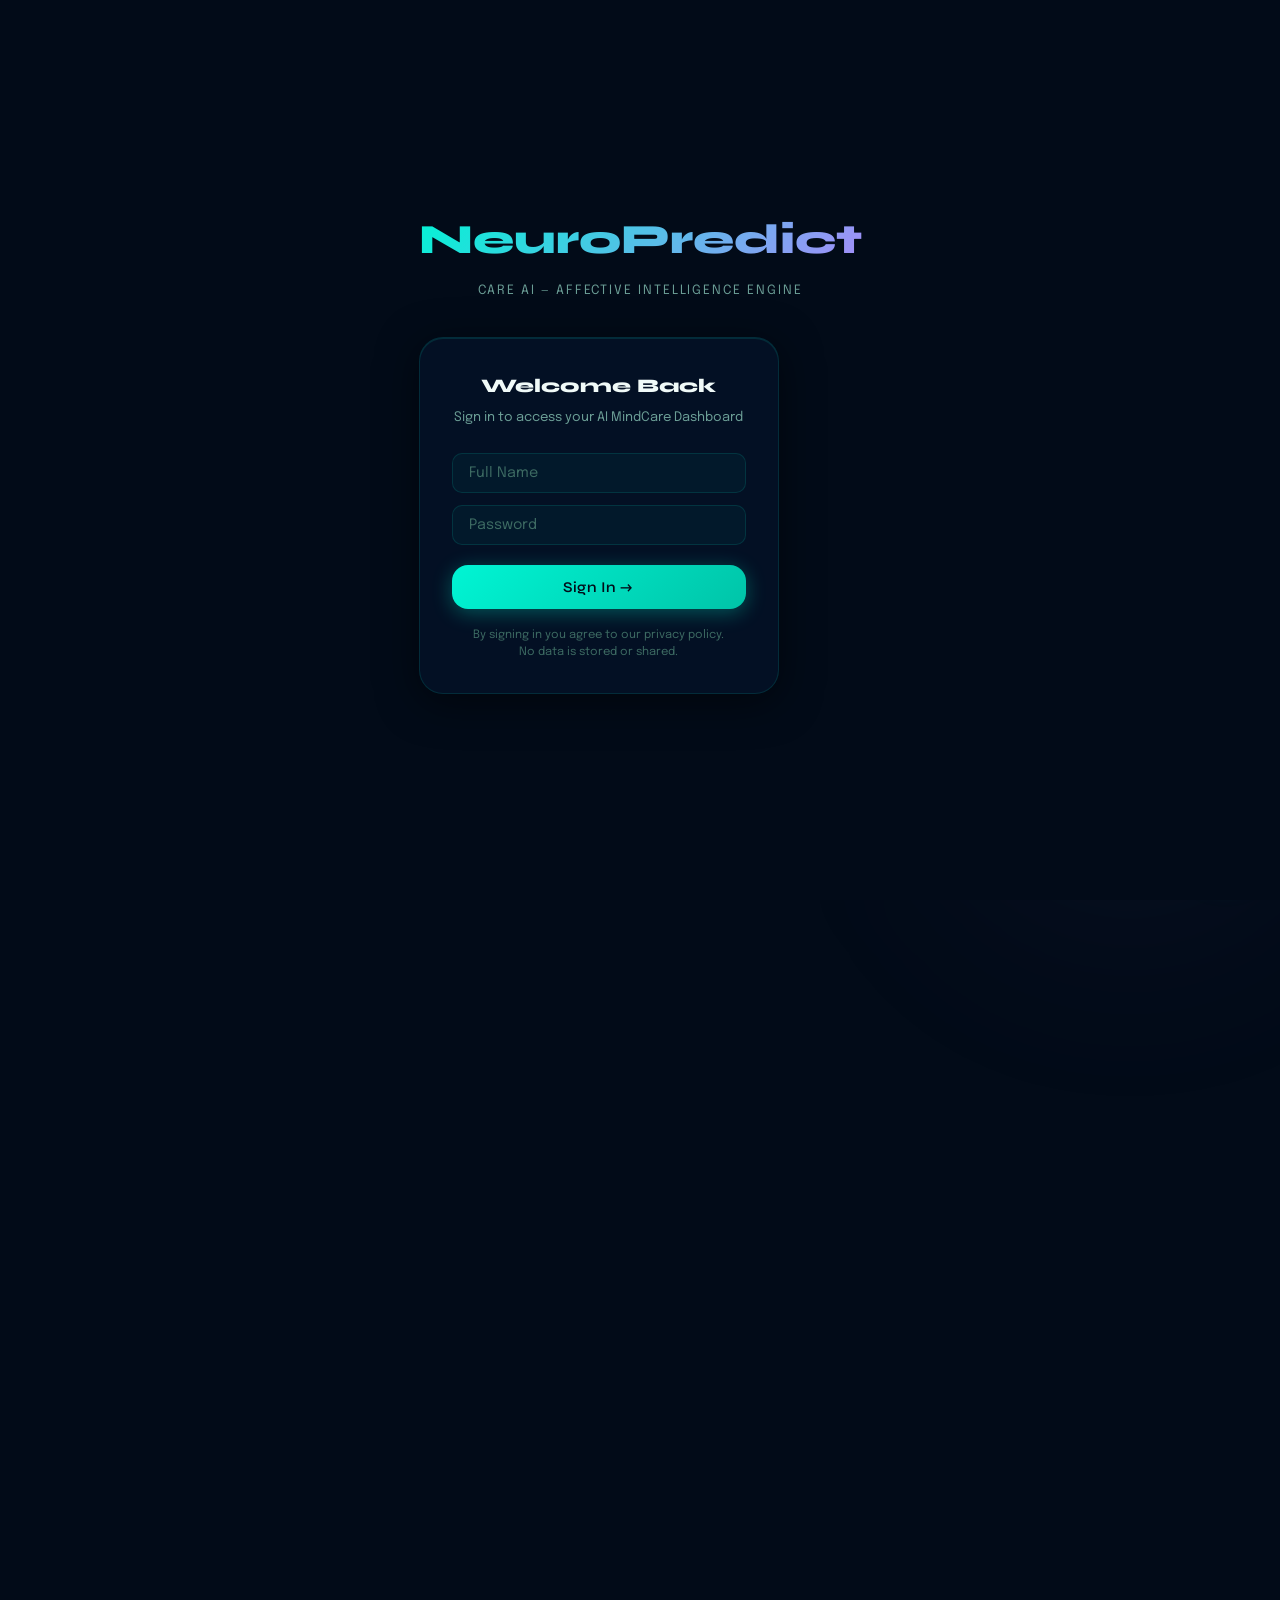
<file: index.html>
<!DOCTYPE html>
<html lang="en">
<head>
<meta charset="UTF-8" />
<title>NeuroPredict Care AI – Affective Intelligence Engine</title>
<meta name="viewport" content="width=device-width, initial-scale=1.0" />
<meta name="description" content="Advanced AI-based Emotion Detection System for mental health awareness">
<meta name="author" content="Mayank Singh">

<link rel="preconnect" href="https://fonts.googleapis.com">
<link href="https://fonts.googleapis.com/css2?family=Syne:wght@400;600;700;800&family=Epilogue:wght@300;400;500;600&display=swap" rel="stylesheet">

<style>
:root {
  --bg-0: #020b18;
  --bg-1: #040f1f;
  --bg-2: #071428;
  --glass: rgba(6, 20, 44, 0.65);
  --glass-border: rgba(0, 245, 212, 0.12);
  --glass-border-hover: rgba(0, 245, 212, 0.35);

  --teal:    #00f5d4;
  --teal-dim: rgba(0, 245, 212, 0.15);
  --teal-glow: rgba(0, 245, 212, 0.25);
  --violet:  #7b5ea7;
  --violet-bright: #a78bfa;
  --coral:   #ff6b6b;
  --amber:   #fbbf24;
  --emerald: #10b981;

  --text-0: #f0faf8;
  --text-1: #b2d8d0;
  --text-2: #6b9e96;
  --text-muted: #3d6b63;

  --font-display: 'Syne', sans-serif;
  --font-body:    'Epilogue', sans-serif;

  --radius-sm: 10px;
  --radius-md: 16px;
  --radius-lg: 24px;
  --radius-xl: 36px;

  --shadow-teal: 0 0 40px rgba(0, 245, 212, 0.15);
  --shadow-card: 0 8px 40px rgba(0, 0, 0, 0.5), 0 1px 0 var(--glass-border) inset;
  --shadow-btn:  0 4px 20px rgba(0, 245, 212, 0.3);

  --transition: 0.35s cubic-bezier(0.4, 0, 0.2, 1);
}

*, *::before, *::after { box-sizing: border-box; margin: 0; padding: 0; }
html { scroll-behavior: smooth; }

body {
  font-family: var(--font-body);
  background: var(--bg-0);
  color: var(--text-0);
  min-height: 100vh;
  overflow-x: hidden;
  line-height: 1.65;
  font-size: 15px; /* FIX: Base font size anchored */
}

/* Aurora background */
.aurora {
  position: fixed;
  border-radius: 50%;
  filter: blur(100px);
  pointer-events: none;
  z-index: 0;
  animation: drift 18s ease-in-out infinite alternate;
}
.aurora-1 { width: 600px; height: 600px; background: radial-gradient(circle, rgba(0,245,212,.08), transparent 70%); top: -150px; left: -150px; animation-delay: 0s; }
.aurora-2 { width: 500px; height: 500px; background: radial-gradient(circle, rgba(123,94,167,.10), transparent 70%); bottom: -100px; right: -100px; animation-delay: -6s; }
.aurora-3 { width: 350px; height: 350px; background: radial-gradient(circle, rgba(255,107,107,.06), transparent 70%); top: 40%; left: 55%; animation-delay: -12s; }

@keyframes drift {
  from { transform: translate(0, 0) scale(1); }
  to   { transform: translate(60px, 40px) scale(1.15); }
}

/* Sign-In */
#signInPage {
  position: fixed; inset: 0; z-index: 10000;
  background: var(--bg-0);
  display: flex; align-items: center; justify-content: center;
}

.auth-scene { position: relative; text-align: center; }

/* FIX: Reduced auth logo size */
.auth-logo {
  font-family: var(--font-display);
  font-size: clamp(1.8rem, 4vw, 2.6rem); /* was 2.2–3.5rem */
  font-weight: 800;
  background: linear-gradient(135deg, var(--teal), var(--violet-bright));
  -webkit-background-clip: text;
  -webkit-text-fill-color: transparent;
  background-clip: text;
  margin-bottom: 6px;
  animation: fade-up 0.8s ease both;
}

.auth-sub {
  color: var(--text-2);
  font-size: 0.8rem; /* was 0.9rem */
  letter-spacing: 0.15em;
  text-transform: uppercase;
  margin-bottom: 36px;
  animation: fade-up 0.8s 0.1s ease both;
}

.auth-card {
  background: var(--glass);
  border: 1px solid var(--glass-border);
  border-radius: var(--radius-lg);
  padding: 36px 32px;
  width: min(360px, 90vw);
  backdrop-filter: blur(20px);
  box-shadow: var(--shadow-card), 0 0 60px rgba(0, 245, 212, 0.06);
  animation: fade-up 0.8s 0.2s ease both;
}

.auth-field {
  width: 100%;
  padding: 12px 16px; /* was 14px 18px */
  margin-bottom: 12px;
  border-radius: var(--radius-sm);
  border: 1px solid var(--glass-border);
  background: rgba(0,245,212,.04);
  color: var(--text-0);
  font-family: var(--font-body);
  font-size: 0.9rem; /* was 0.95rem */
  transition: var(--transition);
  outline: none;
}
.auth-field::placeholder { color: var(--text-muted); }
.auth-field:focus {
  border-color: rgba(0,245,212,.5);
  background: rgba(0,245,212,.07);
  box-shadow: 0 0 0 3px rgba(0,245,212,.12);
}

/* Buttons */
.btn {
  display: inline-flex; align-items: center; gap: 8px;
  padding: 11px 20px; /* was 12px 22px */
  border: none;
  border-radius: var(--radius-sm);
  font-family: var(--font-display);
  font-weight: 600;
  font-size: 0.83rem; /* was 0.88rem */
  letter-spacing: 0.03em;
  cursor: pointer;
  transition: var(--transition);
  position: relative;
  overflow: hidden;
  white-space: nowrap;
}
.btn::before {
  content: '';
  position: absolute; inset: 0;
  background: rgba(255,255,255,.08);
  opacity: 0;
  transition: opacity 0.2s;
}
.btn:hover::before { opacity: 1; }
.btn:active { transform: scale(0.97); }

.btn-primary { background: linear-gradient(135deg, var(--teal) 0%, #00c4a8 100%); color: #020b18; box-shadow: var(--shadow-btn); }
.btn-primary:hover { box-shadow: 0 6px 30px rgba(0,245,212,.45); transform: translateY(-1px); }
.btn-secondary { background: rgba(255,255,255,.06); color: var(--text-0); border: 1px solid var(--glass-border); }
.btn-secondary:hover { border-color: var(--glass-border-hover); background: rgba(255,255,255,.1); }
.btn-emerald { background: linear-gradient(135deg, #10b981, #059669); color: white; box-shadow: 0 4px 20px rgba(16,185,129,.3); }
.btn-emerald:hover { box-shadow: 0 6px 30px rgba(16,185,129,.45); transform: translateY(-1px); }
.btn-amber { background: linear-gradient(135deg, #fbbf24, #f59e0b); color: #020b18; box-shadow: 0 4px 20px rgba(251,191,36,.3); }
.btn-amber:hover { box-shadow: 0 6px 30px rgba(251,191,36,.45); transform: translateY(-1px); }
.btn-ghost { background: transparent; color: var(--text-1); border: 1px solid var(--glass-border); }
.btn-ghost:hover { border-color: rgba(0,245,212,.4); color: var(--teal); }
.btn-danger { background: linear-gradient(135deg, #ef4444, #dc2626); color: white; }
.btn-full { width: 100%; justify-content: center; }
.btn-lg { padding: 13px 28px; font-size: 0.93rem; border-radius: var(--radius-md); } /* was 15px 32px / 1rem */
.btn-sm { padding: 6px 13px; font-size: 0.76rem; } /* was 7px 14px / 0.8rem */

/* Navbar */
#navbar {
  position: fixed; top: 0; left: 0; right: 0; z-index: 900;
  padding: 0 clamp(16px, 4vw, 48px);
  height: 64px; /* was 68px */
  display: flex; align-items: center; justify-content: space-between;
  background: rgba(2, 11, 24, 0.7);
  backdrop-filter: blur(20px);
  border-bottom: 1px solid var(--glass-border);
  transform: translateY(-100%);
  animation: slide-down 0.7s 0.5s cubic-bezier(.22,1,.36,1) forwards;
}

.nav-brand {
  font-family: var(--font-display);
  font-weight: 800;
  font-size: 1rem; /* was 1.1rem */
  background: linear-gradient(135deg, var(--teal), var(--violet-bright));
  -webkit-background-clip: text; -webkit-text-fill-color: transparent; background-clip: text;
}

.nav-actions { display: flex; gap: 10px; align-items: center; }

/* Page system */
#mainApp { visibility: hidden; padding-top: 64px; }

.page { display: none; opacity: 0; animation: page-in 0.45s cubic-bezier(0.4, 0, 0.2, 1) forwards; }
.page.active { display: block; opacity: 0; }

@keyframes page-in {
  from { opacity: 0; transform: translateY(18px); }
  to   { opacity: 1; transform: translateY(0); }
}

/* Hero */
.hero {
  min-height: calc(100vh - 64px);
  display: flex; flex-direction: column;
  align-items: center; justify-content: center;
  text-align: center;
  padding: clamp(40px, 8vw, 100px) clamp(16px, 5vw, 60px);
  position: relative;
}

.hero-eyebrow {
  display: inline-flex; align-items: center; gap: 8px;
  background: var(--teal-dim);
  border: 1px solid rgba(0,245,212,.2);
  border-radius: 999px;
  padding: 5px 14px;
  font-size: 0.73rem; /* was 0.8rem */
  letter-spacing: 0.12em;
  text-transform: uppercase;
  color: var(--teal);
  font-weight: 600;
  margin-bottom: 24px;
  animation: fade-up 0.8s 0.6s ease both;
}

.hero-eyebrow-dot {
  width: 6px; height: 6px;
  border-radius: 50%;
  background: var(--teal);
  animation: pulse-dot 2s ease-in-out infinite;
}

@keyframes pulse-dot {
  0%, 100% { box-shadow: 0 0 0 0 rgba(0,245,212,.6); }
  50%       { box-shadow: 0 0 0 6px rgba(0,245,212,0); }
}

/* FIX: Significantly reduced hero title size for professional look */
.hero-title {
  font-family: var(--font-display);
  font-size: clamp(1.9rem, 5vw, 3.8rem); /* was 2.4–5.5rem */
  font-weight: 800;
  line-height: 1.08;
  letter-spacing: -0.02em;
  margin-bottom: 20px;
  animation: fade-up 0.8s 0.7s ease both;
}

.hero-title .line-teal {
  background: linear-gradient(90deg, var(--teal), #00d4ff, var(--violet-bright));
  -webkit-background-clip: text; -webkit-text-fill-color: transparent; background-clip: text;
}

.hero-desc {
  max-width: 560px;
  color: var(--text-1);
  font-size: clamp(0.9rem, 1.8vw, 1rem); /* was 1–1.15rem */
  font-weight: 300;
  margin-bottom: 36px;
  animation: fade-up 0.8s 0.8s ease both;
}

.hero-ctas { display: flex; gap: 12px; flex-wrap: wrap; justify-content: center; animation: fade-up 0.8s 0.9s ease both; }

.hero-stats {
  display: flex; gap: clamp(20px, 4vw, 60px);
  flex-wrap: wrap; justify-content: center;
  margin-top: 60px;
  animation: fade-up 0.8s 1.0s ease both;
}
.stat-item { text-align: center; }
.stat-num {
  font-family: var(--font-display);
  font-size: clamp(1.5rem, 3vw, 2.2rem); /* was 1.8–2.8rem */
  font-weight: 800;
  background: linear-gradient(135deg, var(--teal), #00d4ff);
  -webkit-background-clip: text; -webkit-text-fill-color: transparent; background-clip: text;
}
.stat-label { font-size: 0.72rem; color: var(--text-2); letter-spacing: 0.08em; text-transform: uppercase; margin-top: 4px; }

/* Section */
.section {
  padding: clamp(36px, 5vw, 70px) clamp(16px, 5vw, 60px);
  max-width: 1280px;
  margin: 0 auto;
  position: relative;
  z-index: 1;
}

.section-eyebrow {
  font-size: 0.72rem; /* was 0.78rem */
  letter-spacing: 0.14em;
  text-transform: uppercase;
  color: var(--teal);
  font-weight: 700;
  margin-bottom: 10px;
}

/* FIX: Reduced section titles */
.section-title {
  font-family: var(--font-display);
  font-size: clamp(1.4rem, 3vw, 2.2rem); /* was 1.8–3rem */
  font-weight: 800;
  letter-spacing: -0.02em;
  margin-bottom: 14px;
}

.section-desc {
  color: var(--text-1);
  font-size: 0.95rem; /* was 1.05rem */
  max-width: 540px;
  font-weight: 300;
}

/* Emotion grid */
.emotion-grid {
  display: grid;
  grid-template-columns: repeat(auto-fill, minmax(220px, 1fr));
  gap: 16px;
  margin-top: 36px;
}

.emotion-card {
  background: var(--glass);
  border: 1px solid var(--glass-border);
  border-radius: var(--radius-lg);
  padding: 24px 20px;
  backdrop-filter: blur(16px);
  cursor: pointer;
  transition: var(--transition);
  position: relative;
  overflow: hidden;
  display: flex; flex-direction: column; gap: 12px;
  opacity: 0;
  transform: translateY(24px);
  animation: fade-up 0.6s ease forwards;
}
.emotion-card::before {
  content: '';
  position: absolute; inset: 0;
  background: radial-gradient(ellipse at 20% 20%, var(--teal-glow) 0%, transparent 65%);
  opacity: 0;
  transition: opacity var(--transition);
}
.emotion-card:hover { transform: translateY(-6px); border-color: var(--glass-border-hover); box-shadow: 0 20px 50px rgba(0,0,0,.5), 0 0 0 1px var(--glass-border-hover), var(--shadow-teal); }
.emotion-card:hover::before { opacity: 1; }
.emotion-icon { font-size: 2rem; line-height: 1; } /* was 2.4rem */
.emotion-name { font-family: var(--font-display); font-size: 1.05rem; font-weight: 700; color: var(--text-0); } /* was 1.15rem */
.emotion-stat { font-size: 0.8rem; color: var(--text-2); font-weight: 300; line-height: 1.5; } /* was 0.85rem */

.risk-badge {
  display: inline-block;
  padding: 3px 9px;
  border-radius: 999px;
  font-size: 0.66rem; /* was 0.7rem */
  font-weight: 700;
  letter-spacing: 0.06em;
  text-transform: uppercase;
}
.risk-high   { background: rgba(239,68,68,.15); color: #ef4444; border: 1px solid rgba(239,68,68,.3); }
.risk-medium { background: rgba(251,191,36,.12); color: #fbbf24; border: 1px solid rgba(251,191,36,.25); }
.risk-low    { background: rgba(16,185,129,.12); color: #10b981; border: 1px solid rgba(16,185,129,.25); }

.emotion-card:nth-child(1) { animation-delay: 0.05s; }
.emotion-card:nth-child(2) { animation-delay: 0.10s; }
.emotion-card:nth-child(3) { animation-delay: 0.15s; }
.emotion-card:nth-child(4) { animation-delay: 0.20s; }
.emotion-card:nth-child(5) { animation-delay: 0.25s; }
.emotion-card:nth-child(6) { animation-delay: 0.30s; }
.emotion-card:nth-child(7) { animation-delay: 0.35s; }

/* Glass card */
.glass-card {
  background: var(--glass);
  border: 1px solid var(--glass-border);
  border-radius: var(--radius-lg);
  padding: clamp(20px, 3.5vw, 32px);
  backdrop-filter: blur(16px);
  box-shadow: var(--shadow-card);
  transition: var(--transition);
}
.glass-card:hover { border-color: var(--glass-border-hover); }

/* Detail page */
.detail-header {
  display: flex; align-items: flex-start; gap: 20px;
  flex-wrap: wrap;
  margin-bottom: 32px;
}
.detail-icon-wrap {
  width: 70px; height: 70px; /* was 80px */
  border-radius: var(--radius-md);
  background: var(--teal-dim);
  border: 1px solid rgba(0,245,212,.2);
  display: flex; align-items: center; justify-content: center;
  font-size: 2.2rem; /* was 2.6rem */
  flex-shrink: 0;
}
/* FIX: Reduced detail title */
.detail-title {
  font-family: var(--font-display);
  font-size: clamp(1.4rem, 3.5vw, 2.2rem); /* was 1.6–2.8rem */
  font-weight: 800;
  letter-spacing: -0.02em;
}

.detail-grid {
  display: grid;
  grid-template-columns: repeat(auto-fill, minmax(200px, 1fr));
  gap: 14px;
  margin-top: 24px;
}

.detail-block {
  background: rgba(0,245,212,.03);
  border: 1px solid var(--glass-border);
  border-radius: var(--radius-md);
  padding: 16px 18px;
}
.detail-block-label {
  font-size: 0.66rem; /* was 0.7rem */
  letter-spacing: 0.12em;
  text-transform: uppercase;
  color: var(--teal);
  font-weight: 700;
  margin-bottom: 8px;
}
.detail-block ul { list-style: none; }
.detail-block ul li {
  font-size: 0.85rem; /* was 0.9rem */
  color: var(--text-1);
  padding: 4px 0;
  border-bottom: 1px solid rgba(255,255,255,.04);
  display: flex; align-items: center; gap: 8px;
}
.detail-block ul li::before { content: '→'; color: var(--teal); font-size: 0.7rem; }
.detail-block ul li:last-child { border-bottom: none; }
.detail-block-value { font-family: var(--font-display); font-size: 0.95rem; font-weight: 600; color: var(--text-0); } /* was 1rem */
.detail-ctas { display: flex; gap: 12px; flex-wrap: wrap; margin-top: 28px; }

/* Doctor list */
.doctor-grid {
  display: grid;
  grid-template-columns: repeat(auto-fill, minmax(280px, 1fr));
  gap: 14px;
  margin-top: 24px;
}
.doctor-card {
  background: var(--glass);
  border: 1px solid var(--glass-border);
  border-left: 3px solid var(--emerald);
  border-radius: var(--radius-md);
  padding: 18px 20px;
  display: flex; align-items: center; justify-content: space-between; gap: 14px;
  backdrop-filter: blur(12px);
  transition: var(--transition);
  animation: fade-up 0.5s ease both;
}
.doctor-card:hover { transform: translateX(4px); border-color: rgba(16,185,129,.5); box-shadow: -4px 0 24px rgba(16,185,129,.15); }
.doctor-card:nth-child(odd)  { animation-delay: 0.04s; }
.doctor-card:nth-child(even) { animation-delay: 0.09s; }
.doctor-avatar {
  width: 42px; height: 42px; border-radius: 50%; /* was 46px */
  background: linear-gradient(135deg, var(--teal), var(--violet));
  display: flex; align-items: center; justify-content: center;
  font-size: 1rem; flex-shrink: 0; /* was 1.1rem */
}
.doctor-info h4 { font-family: var(--font-display); font-size: 0.88rem; font-weight: 700; color: var(--text-0); } /* was 0.95rem */
.doctor-info small { color: var(--text-2); font-size: 0.75rem; } /* was 0.8rem */

/* Pharmacy */
.medicine-grid {
  display: grid;
  grid-template-columns: repeat(auto-fill, minmax(260px, 1fr));
  gap: 14px;
  margin-top: 24px;
}
.medicine-card {
  background: var(--glass);
  border: 1px solid var(--glass-border);
  border-top: 2px solid var(--amber);
  border-radius: var(--radius-md);
  padding: 20px;
  backdrop-filter: blur(12px);
  transition: var(--transition);
  animation: fade-up 0.5s ease both;
}
.medicine-card:hover { transform: translateY(-4px); box-shadow: 0 16px 40px rgba(0,0,0,.4), 0 0 0 1px rgba(251,191,36,.2); }
.med-icon { font-size: 1.6rem; margin-bottom: 10px; } /* was 1.8rem */
.med-name { font-family: var(--font-display); font-size: 0.93rem; font-weight: 700; margin-bottom: 4px; } /* was 1rem */
.med-use { font-size: 0.78rem; color: var(--text-2); margin-bottom: 14px; } /* was 0.82rem */
.med-footer { display: flex; align-items: center; justify-content: space-between; }
.med-price { font-family: var(--font-display); font-size: 1rem; font-weight: 700; color: var(--amber); } /* was 1.1rem */

/* About page */
.about-hero { display: flex; gap: 36px; flex-wrap: wrap; align-items: flex-start; margin-bottom: 32px; }
.about-avatar-wrap {
  width: 100px; height: 100px; flex-shrink: 0; /* was 120px */
  border-radius: var(--radius-lg);
  background: linear-gradient(135deg, rgba(0,245,212,.2), rgba(123,94,167,.2));
  border: 2px solid var(--glass-border-hover);
  display: flex; align-items: center; justify-content: center;
  font-size: 2.6rem; /* was 3rem */
}
/* FIX: Reduced about name size */
.about-name {
  font-family: var(--font-display);
  font-size: clamp(1.5rem, 3.5vw, 2rem); /* was 1.8–2.5rem */
  font-weight: 800;
  letter-spacing: -0.02em;
  margin-bottom: 6px;
}
.about-role { color: var(--teal); font-size: 0.82rem; font-weight: 600; letter-spacing: 0.08em; text-transform: uppercase; margin-bottom: 12px; } /* was 0.9rem */

.skills-grid { display: flex; gap: 8px; flex-wrap: wrap; margin-top: 24px; }
.skill-pill {
  padding: 6px 13px;
  border-radius: 999px;
  background: var(--teal-dim);
  border: 1px solid rgba(0,245,212,.2);
  color: var(--teal);
  font-size: 0.78rem; /* was 0.82rem */
  font-weight: 600;
  letter-spacing: 0.04em;
  transition: var(--transition);
}
.skill-pill:hover { background: rgba(0,245,212,.22); transform: scale(1.04); }

.quote-block {
  border-left: 3px solid var(--teal);
  padding: 16px 22px;
  background: var(--teal-dim);
  border-radius: 0 var(--radius-md) var(--radius-md) 0;
  font-style: italic;
  color: var(--text-1);
  margin-top: 28px;
  font-size: 0.95rem; /* was 1.05rem */
}

/* Ethics */
.ethics-grid {
  display: grid;
  grid-template-columns: repeat(auto-fill, minmax(210px, 1fr));
  gap: 12px;
  margin-top: 24px;
}
.ethics-item {
  display: flex; gap: 12px; align-items: flex-start;
  background: rgba(0,245,212,.03);
  border: 1px solid var(--glass-border);
  border-radius: var(--radius-md);
  padding: 16px;
  transition: var(--transition);
}
.ethics-item:hover { border-color: rgba(0,245,212,.2); }
.ethics-icon-box {
  width: 34px; height: 34px; border-radius: var(--radius-sm);
  background: var(--teal-dim);
  display: flex; align-items: center; justify-content: center;
  font-size: 0.95rem; flex-shrink: 0;
}
.ethics-text { font-size: 0.83rem; color: var(--text-1); line-height: 1.55; } /* was 0.88rem */

.disclaimer-bar {
  background: rgba(239,68,68,.08);
  border: 1px solid rgba(239,68,68,.2);
  border-radius: var(--radius-md);
  padding: 16px 22px;
  display: flex; gap: 14px; align-items: flex-start;
  margin-top: 24px;
}
.disclaimer-bar .di-icon { font-size: 1.2rem; flex-shrink: 0; } /* was 1.4rem */
.disclaimer-bar p { font-size: 0.83rem; color: rgba(255,255,255,.7); line-height: 1.55; } /* was 0.88rem */
.disclaimer-bar strong { color: #ef4444; }

/* Footer */
.site-footer {
  text-align: center;
  padding: 36px 20px;
  border-top: 1px solid var(--glass-border);
  color: var(--text-muted);
  font-size: 0.78rem; /* was 0.82rem */
  letter-spacing: 0.04em;
  position: relative; z-index: 1;
}
.site-footer span { color: var(--teal); }

/* Chatbot */
#chat-trigger {
  position: fixed; bottom: 28px; right: 28px;
  width: 54px; height: 54px; border-radius: 50%; /* was 58px */
  background: linear-gradient(135deg, var(--teal), #00a8d4);
  display: flex; align-items: center; justify-content: center;
  cursor: pointer; z-index: 1000;
  font-size: 20px; /* was 22px */
  box-shadow: 0 6px 28px rgba(0,245,212,.4);
  transition: var(--transition);
  animation: pop-in 0.5s 1.2s cubic-bezier(.34,1.56,.64,1) both;
  border: none;
}
#chat-trigger:hover { transform: scale(1.1) rotate(5deg); box-shadow: 0 8px 36px rgba(0,245,212,.6); }

#chatbot-container {
  position: fixed; bottom: 96px; right: 28px;
  width: min(340px, calc(100vw - 40px));
  height: 460px;
  background: rgba(4, 15, 31, 0.97);
  border: 1px solid var(--glass-border-hover);
  border-radius: var(--radius-lg);
  display: none; flex-direction: column;
  z-index: 999;
  overflow: hidden;
  backdrop-filter: blur(24px);
  box-shadow: 0 24px 60px rgba(0,0,0,.7), var(--shadow-teal);
  transform-origin: bottom right;
}

#chatbot-container.open {
  display: flex;
  animation: chat-pop 0.35s cubic-bezier(.34,1.56,.64,1) both;
}

@keyframes chat-pop {
  from { opacity: 0; transform: scale(0.85); }
  to   { opacity: 1; transform: scale(1); }
}

#chat-header {
  background: linear-gradient(135deg, rgba(0,245,212,.18), rgba(0,168,212,.08));
  border-bottom: 1px solid var(--glass-border);
  padding: 13px 16px;
  display: flex; align-items: center; justify-content: space-between;
  flex-shrink: 0;
}
#chat-header .brand { font-family: var(--font-display); font-weight: 700; font-size: 0.88rem; color: var(--teal); } /* was 0.95rem */
#chat-header .online { display: flex; align-items: center; gap: 6px; font-size: 0.68rem; color: var(--emerald); } /* was 0.72rem */
#chat-header .online-dot { width: 6px; height: 6px; border-radius: 50%; background: var(--emerald); animation: pulse-dot 2s infinite; }
#chat-close { cursor: pointer; color: var(--text-2); font-size: 1rem; transition: color 0.2s; background: none; border: none; padding: 4px; }
#chat-close:hover { color: var(--text-0); }

#chat-history {
  flex: 1; padding: 14px; overflow-y: auto;
  display: flex; flex-direction: column; gap: 10px;
  scrollbar-width: thin; scrollbar-color: var(--teal-dim) transparent;
}
#chat-history::-webkit-scrollbar { width: 3px; }
#chat-history::-webkit-scrollbar-thumb { background: var(--teal-dim); border-radius: 4px; }

.bot-msg, .user-msg {
  max-width: 88%; padding: 9px 13px;
  border-radius: 12px; font-size: 0.83rem; line-height: 1.55; /* was 0.87rem */
  animation: msg-in 0.3s ease both;
}

@keyframes msg-in {
  from { opacity: 0; transform: translateY(8px); }
  to   { opacity: 1; transform: translateY(0); }
}

.bot-msg {
  background: rgba(0,245,212,.07);
  border: 1px solid rgba(0,245,212,.12);
  color: var(--text-1);
  align-self: flex-start;
  border-bottom-left-radius: 4px;
}
.user-msg {
  background: linear-gradient(135deg, rgba(0,245,212,.22), rgba(0,168,212,.18));
  border: 1px solid rgba(0,245,212,.28);
  color: var(--text-0);
  align-self: flex-end;
  border-bottom-right-radius: 4px;
}

#chat-input-box {
  display: flex; gap: 8px;
  padding: 12px;
  border-top: 1px solid var(--glass-border);
  flex-shrink: 0;
}
#chatInput {
  flex: 1; background: rgba(255,255,255,.05); border: 1px solid var(--glass-border);
  border-radius: var(--radius-sm); color: var(--text-0); padding: 9px 13px;
  font-family: var(--font-body); font-size: 0.83rem; outline: none; /* was 0.87rem */
  transition: var(--transition);
}
#chatInput:focus { border-color: rgba(0,245,212,.4); background: rgba(0,245,212,.05); }
#chatInput::placeholder { color: var(--text-muted); }

/* Keyframes */
@keyframes fade-up {
  from { opacity: 0; transform: translateY(24px); }
  to   { opacity: 1; transform: translateY(0); }
}
@keyframes slide-down {
  from { transform: translateY(-100%); }
  to   { transform: translateY(0); }
}
@keyframes pop-in {
  from { opacity: 0; transform: scale(0.6); }
  to   { opacity: 1; transform: scale(1); }
}
@keyframes spin-slow {
  from { transform: rotate(0deg); }
  to   { transform: rotate(360deg); }
}

/* Back button */
.page-back {
  display: flex; align-items: center; gap: 8px;
  color: var(--text-2); font-size: 0.83rem; font-weight: 600; /* was 0.88rem */
  cursor: pointer; width: fit-content;
  transition: color 0.2s;
  margin-bottom: 28px;
  background: none; border: none; padding: 0;
}
.page-back:hover { color: var(--teal); }
.page-back svg { transition: transform 0.2s; }
.page-back:hover svg { transform: translateX(-3px); }

.divider { height: 1px; background: linear-gradient(90deg, transparent, var(--glass-border), transparent); margin: 18px 0; }

/* Toast */
#toast {
  position: fixed; bottom: 96px; left: 50%; transform: translateX(-50%) translateY(20px);
  background: rgba(4,15,31,.95);
  border: 1px solid var(--glass-border-hover);
  border-radius: var(--radius-md);
  padding: 12px 20px;
  font-size: 0.83rem; /* was 0.88rem */
  color: var(--text-0);
  backdrop-filter: blur(16px);
  box-shadow: var(--shadow-card);
  opacity: 0; pointer-events: none;
  transition: all 0.4s cubic-bezier(.34,1.56,.64,1);
  z-index: 9000;
  white-space: nowrap;
}
#toast.show { opacity: 1; transform: translateX(-50%) translateY(0); }

/* Shimmer line */
.shimmer-line {
  height: 1px;
  background: linear-gradient(90deg, transparent, var(--teal), transparent);
  margin: 0 auto;
  max-width: 900px;
  opacity: 0.3;
}

/* Responsive */
@media (max-width: 640px) {
  .hero-ctas { flex-direction: column; align-items: center; }
  .hero-ctas .btn { width: 100%; justify-content: center; max-width: 280px; }
  .doctor-grid, .medicine-grid { grid-template-columns: 1fr; }
  .about-hero { flex-direction: column; gap: 20px; }
  #navbar .nav-actions .btn-ghost { display: none; }
}
</style>
</head>

<body>

<div class="aurora aurora-1"></div>
<div class="aurora aurora-2"></div>
<div class="aurora aurora-3"></div>

<div id="toast">✓ Added to cart</div>

<!-- SIGN-IN -->
<div id="signInPage">
  <div class="auth-scene">
    <div class="auth-logo">NeuroPredict</div>
    <div class="auth-sub">Care AI — Affective Intelligence Engine</div>

    <div class="auth-card glass-card">
      <h3 style="font-family:var(--font-display); font-size:1.2rem; font-weight:800; margin-bottom:5px;">Welcome Back</h3>
      <p style="color:var(--text-2); font-size:0.82rem; margin-bottom:24px;">Sign in to access your AI MindCare Dashboard</p>

      <input type="text"     class="auth-field" id="loginName" placeholder="Full Name" autocomplete="name">
      <input type="password" class="auth-field" id="loginPass" placeholder="Password" autocomplete="current-password">

      <button class="btn btn-primary btn-full btn-lg" style="margin-top:8px;" onclick="handleSignIn()">
        Sign In →
      </button>

      <p style="color:var(--text-muted); font-size:0.72rem; margin-top:18px; text-align:center; line-height:1.5;">
        By signing in you agree to our privacy policy.<br>No data is stored or shared.
      </p>
    </div>
  </div>
</div>

<!-- NAVBAR -->
<nav id="navbar">
  <div class="nav-brand">NeuroPredict Care AI</div>
  <div class="nav-actions">
    <button class="btn btn-ghost btn-sm" onclick="openAbout()">Developer</button>
    <button class="btn btn-emerald btn-sm" onclick="openAppointmentPage()">📅 Appointments</button>
    <button class="btn btn-amber btn-sm" onclick="openPharmacyPage()">💊 Pharmacy</button>
  </div>
</nav>

<!-- MAIN APP -->
<div id="mainApp" style="position: relative; z-index: 1;">

  <!-- HOME -->
  <div class="page active" id="home">
    <div class="hero">
      <div class="hero-eyebrow">
        <span class="hero-eyebrow-dot"></span>
        AI-Powered Mental Health Intelligence
      </div>

      <h1 class="hero-title">
        Decode Your<br>
        <span class="line-teal">Emotional State</span><br>
        with Precision AI
      </h1>

      <p class="hero-desc">
        An advanced affective intelligence engine that analyzes seven fundamental human emotions
        to support mental health awareness, clinical insight, and well-being.
      </p>

      <div class="hero-ctas">
        <button class="btn btn-primary btn-lg" onclick="document.getElementById('emotion-section').scrollIntoView({behavior:'smooth'})">
          Explore Emotions ↓
        </button>
        <button class="btn btn-secondary btn-lg" onclick="openAppointmentPage()">
          Book a Specialist
        </button>
      </div>

      <div class="hero-stats">
        <div class="stat-item"><div class="stat-num">7</div><div class="stat-label">Core Emotions</div></div>
        <div class="stat-item"><div class="stat-num">10+</div><div class="stat-label">Specialists</div></div>
        <div class="stat-item"><div class="stat-num">8</div><div class="stat-label">Pharmacy Items</div></div>
        <div class="stat-item"><div class="stat-num">0</div><div class="stat-label">Data Stored</div></div>
      </div>
    </div>

    <div class="shimmer-line"></div>

    <div class="section" id="emotion-section">
      <div class="section-eyebrow">Affective Analysis</div>
      <h2 class="section-title">Seven Core Emotions</h2>
      <p class="section-desc">Each emotion is profiled with risk levels, clinical insights, actionable guidance, and treatment pathways.</p>
      <div class="emotion-grid" id="emotionGrid"></div>
    </div>

    <div class="section">
      <div class="section-eyebrow">Privacy & Ethics</div>
      <h2 class="section-title">Built Responsibly</h2>
      <div class="ethics-grid">
        <div class="ethics-item"><div class="ethics-icon-box">🔒</div><div class="ethics-text">No facial data is stored or shared with any third party</div></div>
        <div class="ethics-item"><div class="ethics-icon-box">📊</div><div class="ethics-text">Emotion detection is probabilistic, not absolute truth</div></div>
        <div class="ethics-item"><div class="ethics-icon-box">✅</div><div class="ethics-text">User consent and informed privacy are foundational</div></div>
        <div class="ethics-item"><div class="ethics-icon-box">🩺</div><div class="ethics-text">This system supports awareness; it does not diagnose</div></div>
      </div>
      <div class="disclaimer-bar">
        <div class="di-icon">⚠️</div>
        <p><strong>Disclaimer:</strong> This application is strictly for educational and awareness purposes only. It does not constitute medical advice, diagnosis, or treatment. Always consult a qualified mental health professional for clinical guidance.</p>
      </div>
    </div>

    <div class="site-footer">
      © 2026 <span>NeuroPredict Care AI</span> — Developed by <a href="https://neon-ganache-62a094.netlify.app/" target="_blank">
    <span>Mayank Singh</span>
</a><br>
      B.Tech Computer Science & Engineering · AI/ML Specialization
    </div>
  </div>

  <!-- ABOUT -->
  <div class="page" id="about">
    <div class="section">
      <button class="page-back" onclick="goHome()">
        <svg width="16" height="16" viewBox="0 0 24 24" fill="none" stroke="currentColor" stroke-width="2"><path d="M19 12H5M12 19l-7-7 7-7"/></svg>
        Back to Home
      </button>
      <div class="glass-card">
        <div class="about-hero">
          <div class="about-avatar-wrap">👨‍💻</div>
          <div>
            <div class="section-eyebrow">Developer Profile</div>
            <div class="about-name">
    <a href="https://neon-ganache-62a094.netlify.app/"
       target="_blank"
       rel="noopener noreferrer">
        Mayank Singh
    </a>
</div>
            <div class="about-role">AI/ML Engineer · Computer Vision · Full Stack</div>
            <p style="color:var(--text-2); font-size:0.85rem; max-width:460px;">B.Tech in Computer Science &amp; Engineering with specialization in Artificial Intelligence &amp; Machine Learning.</p>
          </div>
        </div>
        <div class="divider"></div>
        <div style="display:grid; grid-template-columns: repeat(auto-fill, minmax(160px, 1fr)); gap:12px; margin-bottom:20px;">
          <div class="detail-block"><div class="detail-block-label">Degree</div><div class="detail-block-value">B.Tech CSE</div></div>
          <div class="detail-block"><div class="detail-block-label">Specialization</div><div class="detail-block-value">AI &amp; ML</div></div>
          <div class="detail-block"><div class="detail-block-label">Focus Area</div><div class="detail-block-value">Computer Vision</div></div>
        </div>
        <div class="detail-block-label">Technical Skills</div>
        <div class="skills-grid">
          <div class="skill-pill">Python</div><div class="skill-pill">Java</div><div class="skill-pill">Machine Learning</div>
          <div class="skill-pill">Deep Learning</div><div class="skill-pill">OpenCV</div><div class="skill-pill">Data Analytics</div>
          <div class="skill-pill">Web Development</div><div class="skill-pill">TensorFlow</div><div class="skill-pill">Neural Networks</div>
        </div>
        <div class="quote-block">"Artificial Intelligence should enhance emotional intelligence, not replace it."</div>
      </div>
    </div>
  </div>

  <!-- APPOINTMENTS -->
  <div class="page" id="appointmentPage">
    <div class="section">
      <button class="page-back" onclick="goHome()">
        <svg width="16" height="16" viewBox="0 0 24 24" fill="none" stroke="currentColor" stroke-width="2"><path d="M19 12H5M12 19l-7-7 7-7"/></svg>
        Back to Home
      </button>
      <div class="section-eyebrow">MindCare Network</div>
      <h2 class="section-title">Book a Specialist</h2>
      <p class="section-desc">Connect with verified mental health professionals. Consultations are confidential.</p>
      <div class="doctor-grid" id="docList"></div>
    </div>
  </div>

  <!-- PHARMACY -->
  <div class="page" id="pharmacyPage">
    <div class="section">
      <button class="page-back" onclick="goHome()">
        <svg width="16" height="16" viewBox="0 0 24 24" fill="none" stroke="currentColor" stroke-width="2"><path d="M19 12H5M12 19l-7-7 7-7"/></svg>
        Back to Home
      </button>
      <div class="section-eyebrow">MindCare Pharmacy</div>
      <h2 class="section-title">AI-Suggested Supplements</h2>
      <p class="section-desc">Safe, herbal, and scientifically-backed supplements for emotional and cognitive support.</p>
      <div class="medicine-grid" id="medicineList"></div>
    </div>
  </div>

  <!-- Detail pages injected here -->
  <div id="detailPages"></div>
</div>

<!-- CHATBOT -->
<!-- FIX: Added onclick directly to button element (was missing event listener) -->
<button id="chat-trigger" title="Open MindCare AI Chat" onclick="toggleChat()">💬</button>

<div id="chatbot-container">
  <div id="chat-header">
    <div>
      <div class="brand">MindCare AI</div>
      <div class="online"><span class="online-dot"></span> Online — Confidential</div>
    </div>
    <button id="chat-close" onclick="toggleChat()" title="Close">✕</button>
  </div>
  <div id="chat-history"></div>
  <div id="chat-input-box">
    <input type="text" id="chatInput" placeholder="How are you feeling today?" onkeydown="if(event.key==='Enter') sendChatMessage()">
    <button class="btn btn-primary btn-sm" onclick="sendChatMessage()">Send</button>
  </div>
</div>

<script>
/* DATA LAYER */
const icons = { Angry:"😡", Disgust:"🤢", Fear:"😨", Happy:"😊", Neutral:"😐", Sad:"😢", Surprise:"😲" };
const riskMap = { "High":"high", "Medium":"medium", "Low":"low" };

const emotions = [
  { name:"Angry",   risk:"High",   duration:"Long-term potential",  stats:"Strong response to perceived injustice.",    symptoms:["Increased HR","Aggression"],      impact:"Heart health issues",   prevention:["Mindfulness"],       do:["Deep breathing"],       avoid:["Impulsivity"],     treatment:"CBT" },
  { name:"Disgust", risk:"Medium", duration:"Short-term",           stats:"Emotion of rejection.",                     symptoms:["Nausea"],                         impact:"Linked to OCD",        prevention:["Exposure"],          do:["Grounding"],            avoid:["Avoidance"],       treatment:"Psychotherapy" },
  { name:"Fear",    risk:"High",   duration:"Chronic potential",    stats:"Survival mechanism.",                       symptoms:["Sweating","Hypervigilance"],       impact:"Sleep disruption",     prevention:["Routine"],           do:["Gradual exposure"],     avoid:["Catastrophizing"], treatment:"CBT" },
  { name:"Happy",   risk:"Low",    duration:"Healthy state",        stats:"Reflects well-being.",                      symptoms:["Energy"],                         impact:"Better immunity",      prevention:["Gratitude"],         do:["Socializing"],          avoid:["Burnout"],         treatment:"None" },
  { name:"Neutral", risk:"Low",    duration:"Stable baseline",      stats:"Emotional balance.",                        symptoms:["Calm"],                           impact:"Rational clarity",     prevention:["Awareness"],         do:["Reflection"],           avoid:["Ignoring stress"], treatment:"None" },
  { name:"Sad",     risk:"High",   duration:"Chronic potential",    stats:"Response to loss.",                         symptoms:["Low energy"],                     impact:"Reduced functioning",  prevention:["Exercise"],          do:["Talking"],              avoid:["Isolation"],       treatment:"Counseling" },
  { name:"Surprise",risk:"Low",    duration:"Very short",           stats:"Response to unexpected.",                   symptoms:["Raised brows"],                   impact:"Processes new info",   prevention:["Adaptability"],      do:["Calm breathing"],       avoid:["Panic"],           treatment:"None" }
];

const doctors = [
  { name:"Dr. Ananya Singh",    spec:"Psychologist",                  fee:"₹1,200", avatar:"👩‍⚕️" },
  { name:"Dr. Kabir Verma",     spec:"Psychiatrist",                  fee:"₹1,500", avatar:"👨‍⚕️" },
  { name:"Dr. Rohan Mehra",     spec:"Neuropsychiatrist",             fee:"₹2,000", avatar:"🧠" },
  { name:"Dr. Ishita Iyer",     spec:"Child & Adolescent Specialist", fee:"₹1,800", avatar:"👶" },
  { name:"Dr. Sameer Khan",     spec:"CBT Specialist",                fee:"₹1,100", avatar:"🧘" },
  { name:"Dr. Meera Reddy",     spec:"Counseling Psychologist",       fee:"₹950",   avatar:"💬" },
  { name:"Dr. Aditya Joshi",    spec:"Addiction Specialist",          fee:"₹1,600", avatar:"🔬" },
  { name:"Dr. Sneha Kapoor",    spec:"Clinical Therapist",            fee:"₹1,300", avatar:"🌿" },
  { name:"Dr. Vikram Malhotra", spec:"Stress Management Expert",      fee:"₹1,400", avatar:"⚖️" },
  { name:"Dr. Pooja Batra",     spec:"Behavioral Therapist",          fee:"₹1,250", avatar:"🎯" }
];

const medicineIcons = ["🌿","🧴","☀️","🍵","🌼","🐟","💜","🔋"];
const pharmacyItems = [
  { name:"Ashwagandha (Stress Relief)",  use:"Reduces Cortisol & Anxiety",    price:"₹450" },
  { name:"Magnesium Glycinate",          use:"Relaxation & Better Sleep",     price:"₹800" },
  { name:"Vitamin D3 (60K IU)",          use:"Mood Booster",                  price:"₹250" },
  { name:"L-Theanine",                   use:"Mental Focus & Calm",           price:"₹600" },
  { name:"Chamomile Tea Bags",           use:"Sleep & Digestive Comfort",     price:"₹350" },
  { name:"Omega-3 Fish Oil",             use:"Cognitive Function",            price:"₹1,200"},
  { name:"Lavender Oil Capsules",        use:"Anxiety Management",            price:"₹550" },
  { name:"B-Complex",                    use:"Nervous System Support",        price:"₹400" }
];

const botKnowledge = {
  greetings: ["Hello! I'm MindCare AI. How can I support your mental well-being today?", "Hi there. I'm here to listen. How are you feeling?"],
  emergency: {
    keywords: ["suicide","hurt","kill","die","emergency","help me"],
    response: "🔴 <b>Immediate Help Needed:</b> If you are in immediate danger, please contact a crisis hotline or emergency services (112 in India). You are not alone."
  },
  emotions: {
    sad:   { tips:"Try the '3-3-3 rule': Name 3 things you see, 3 sounds you hear, and move 3 parts of your body.", medicine:"Natural: Chamomile tea or Vitamin D. Clinical: Please see a psychiatrist for persistent low mood.", action:"Would you like to book a calming session with one of our specialists?" },
    angry: { tips:"Try 'Box Breathing': Inhale for 4s, Hold for 4s, Exhale for 4s, Pause for 4s.", medicine:"Avoid stimulants like caffeine. Magnesium-rich foods (dark chocolate/nuts) can help.", action:"Try a quick physical activity like a 5-minute walk." },
    fear:  { tips:"Grounding: Name 5 things you see, 4 you touch, 3 you hear, 2 you smell, 1 you taste.", medicine:"L-Theanine (in Green Tea) reduces physical stress responses.", action:"Focus on your breathing. You are safe in this moment." }
  }
};

const emotionMedicines = {
  sad:     "**Vitamin D** and **Omega-3 fatty acids** support brain health. Herbal: **Ashwagandha** helps balance cortisol.",
  angry:   "**Magnesium** supplements relax muscles and the nervous system. **Lavender tea** is excellent for calm.",
  fear:    "**L-Theanine** or **Chamomile** reduce the fight-or-flight response. **Passionflower** is also calming.",
  disgust: "**Ginger** or **Peppermint tea** can help settle the stomach and the mind.",
  surprise:"**Electrolytes** and **Lemon Balm** help stabilize the heart rate after a shock.",
  neutral: "A good **Multivitamin** and consistent **B12** levels are key for mental clarity."
};

/* DOM BUILDERS */
function buildEmotionGrid() {
  const grid = document.getElementById("emotionGrid");
  emotions.forEach((emo, i) => {
    const card = document.createElement("div");
    card.className = "emotion-card";
    card.onclick = () => openDetail(i);
    card.innerHTML = `
      <div style="display:flex; justify-content:space-between; align-items:flex-start;">
        <div class="emotion-icon">${icons[emo.name]}</div>
        <span class="risk-badge risk-${riskMap[emo.risk]}">${emo.risk} Risk</span>
      </div>
      <div>
        <div class="emotion-name">${emo.name}</div>
        <div class="emotion-stat">${emo.stats}</div>
      </div>
      <div style="margin-top:auto;">
        <span style="font-size:0.7rem; color:var(--text-muted); letter-spacing:0.06em;">TAP TO EXPLORE →</span>
      </div>
    `;
    grid.appendChild(card);
  });
}

function buildDetailPages() {
  const container = document.getElementById("detailPages");
  emotions.forEach((emo, i) => {
    const page = document.createElement("div");
    /* FIX: was "card page" — "card" is not a valid page class and broke showPage() */
    page.className = "page";
    page.id = `detail-${i}`;
    page.innerHTML = `
      <div class="section">
        <button class="page-back" onclick="goHome()">
          <svg width="16" height="16" viewBox="0 0 24 24" fill="none" stroke="currentColor" stroke-width="2"><path d="M19 12H5M12 19l-7-7 7-7"/></svg>
          Back to Home
        </button>
        <div class="glass-card">
          <div class="detail-header">
            <div class="detail-icon-wrap">${icons[emo.name]}</div>
            <div>
              <div class="section-eyebrow">Emotion Profile</div>
              <div class="detail-title">${emo.name}</div>
              <div style="margin-top:8px; display:flex; gap:10px; flex-wrap:wrap;">
                <span class="risk-badge risk-${riskMap[emo.risk]}">${emo.risk} Risk</span>
                <span style="font-size:0.72rem; color:var(--text-2); padding:3px 0;">${emo.duration}</span>
              </div>
            </div>
          </div>
          <div class="divider"></div>
          <p style="color:var(--text-1); margin-bottom:18px; font-size:0.9rem;">${emo.stats}</p>
          <div class="detail-grid">
            <div class="detail-block">
              <div class="detail-block-label">Symptoms</div>
              <ul>${emo.symptoms.map(s=>`<li>${s}</li>`).join('')}</ul>
            </div>
            <div class="detail-block">
              <div class="detail-block-label">Health Impact</div>
              <div class="detail-block-value">${emo.impact}</div>
            </div>
            <div class="detail-block">
              <div class="detail-block-label">Prevention</div>
              <ul>${[].concat(emo.prevention).map(s=>`<li>${s}</li>`).join('')}</ul>
            </div>
            <div class="detail-block">
              <div class="detail-block-label">What to Do</div>
              <ul>${emo.do.map(s=>`<li>${s}</li>`).join('')}</ul>
            </div>
            <div class="detail-block">
              <div class="detail-block-label">What to Avoid</div>
              <ul>${emo.avoid.map(s=>`<li>${s}</li>`).join('')}</ul>
            </div>
            <div class="detail-block">
              <div class="detail-block-label">Treatment</div>
              <div class="detail-block-value">${[].concat(emo.treatment).join(', ')}</div>
            </div>
          </div>
          <div class="detail-ctas">
            <button class="btn btn-emerald" onclick="openAppointmentPage()">📅 Book Consultation</button>
            <button class="btn btn-amber" onclick="openPharmacyPage()">💊 View Remedies</button>
          </div>
        </div>
      </div>
    `;
    container.appendChild(page);
  });
}

function buildDoctorList() {
  const list = document.getElementById('docList');
  list.innerHTML = doctors.map((d, i) => `
    <div class="doctor-card" style="animation-delay:${i*0.05}s">
      <div style="display:flex; align-items:center; gap:12px;">
        <div class="doctor-avatar">${d.avatar}</div>
        <div class="doctor-info">
          <h4>${d.name}</h4>
          <small>${d.spec}</small>
        </div>
      </div>
      <button class="btn btn-emerald btn-sm" onclick="showToast('Appointment requested for ${d.name}')">
        Book ${d.fee}
      </button>
    </div>
  `).join('');
}

function buildPharmacyList() {
  const list = document.getElementById('medicineList');
  list.innerHTML = pharmacyItems.map((m, i) => `
    <div class="medicine-card" style="animation-delay:${i*0.05}s">
      <div class="med-icon">${medicineIcons[i] || '💊'}</div>
      <div class="med-name">${m.name}</div>
      <div class="med-use">${m.use}</div>
      <div class="med-footer">
        <div class="med-price">${m.price}</div>
        <button class="btn btn-amber btn-sm" onclick="showToast('Added: ${m.name}')">Add to Cart</button>
      </div>
    </div>
  `).join('');
}

/* NAVIGATION */
function showPage(id) {
  document.querySelectorAll(".page").forEach(p => {
    p.classList.remove("active");
    p.style.display = "none";
  });
  const target = document.getElementById(id);
  if (target) {
    target.style.display = "block";
    requestAnimationFrame(() => target.classList.add("active"));
    window.scrollTo({ top: 0, behavior: 'smooth' });
  }
}

function openDetail(i)         { showPage(`detail-${i}`); }
function goHome()              { showPage("home"); }
function openAbout()           { showPage("about"); }
function openAppointmentPage() { buildDoctorList(); showPage("appointmentPage"); }
function openPharmacyPage()    { buildPharmacyList(); showPage("pharmacyPage"); }

/* TOAST */
let toastTimer;
function showToast(msg) {
  const t = document.getElementById("toast");
  t.textContent = "✓ " + msg;
  t.classList.add("show");
  clearTimeout(toastTimer);
  toastTimer = setTimeout(() => t.classList.remove("show"), 2800);
}

/* SIGN-IN */
function handleSignIn() {
  const name = document.getElementById('loginName').value.trim();
  if (name !== "") {
    const overlay = document.getElementById('signInPage');
    overlay.style.opacity = "0";
    overlay.style.transition = "opacity 0.5s ease";
    setTimeout(() => {
      overlay.style.display = 'none';
      const app = document.getElementById('mainApp');
      app.style.visibility = 'visible';
      app.style.animation = 'fade-up 0.6s ease both';
    }, 500);
  } else {
    const field = document.getElementById('loginName');
    field.style.borderColor = "#ef4444";
    field.style.boxShadow = "0 0 0 3px rgba(239,68,68,.15)";
    field.placeholder = "Please enter your name";
    setTimeout(() => {
      field.style.borderColor = '';
      field.style.boxShadow = '';
      field.placeholder = 'Full Name';
    }, 2000);
  }
}

/* FIX: Attach Enter key after DOM is ready */
document.addEventListener('DOMContentLoaded', () => {
  document.querySelectorAll('.auth-field').forEach(f => {
    f.addEventListener('keydown', e => { if (e.key === 'Enter') handleSignIn(); });
  });

  buildEmotionGrid();
  buildDetailPages();
});

/* CHATBOT */
let chatOpen = false;
let chatInitialized = false;

function toggleChat() {
  const box = document.getElementById('chatbot-container');
  chatOpen = !chatOpen;
  if (chatOpen) {
    box.classList.add('open');
    if (!chatInitialized) {
      addBotMessage(botKnowledge.greetings[Math.floor(Math.random() * botKnowledge.greetings.length)]);
      chatInitialized = true;
    }
    setTimeout(() => document.getElementById('chatInput').focus(), 200);
  } else {
    box.classList.remove('open');
  }
}

function addBotMessage(html) {
  const h = document.getElementById('chat-history');
  const d = document.createElement('div');
  d.className = 'bot-msg';
  d.innerHTML = html;
  h.appendChild(d);
  h.scrollTop = h.scrollHeight;
}

function addUserMessage(text) {
  const h = document.getElementById('chat-history');
  const d = document.createElement('div');
  d.className = 'user-msg';
  d.textContent = text;
  h.appendChild(d);
  h.scrollTop = h.scrollHeight;
}

function sendChatMessage() {
  const input = document.getElementById('chatInput');
  const userText = input.value.trim();
  const msg = userText.toLowerCase();
  if (!msg) return;

  addUserMessage(userText);
  input.value = "";

  setTimeout(() => {
    let reply = "I'm here to help. Could you tell me more about how you feel? Try typing an emotion like <b>'I feel sad'</b>, or <b>'doctor'</b> for specialists.";

    if (botKnowledge.emergency.keywords.some(k => msg.includes(k))) {
      reply = botKnowledge.emergency.response;
    } else if (msg.includes("sad") || msg.includes("depressed") || msg.includes("low")) {
      const d = botKnowledge.emotions.sad;
      reply = `<b>💙 Support Tip:</b> ${d.tips}<br><br><b>🌿 Remedy:</b> ${d.medicine}<br><br><i>${d.action}</i>`;
    } else if (msg.includes("angry") || msg.includes("frustrated")) {
      const d = botKnowledge.emotions.angry;
      reply = `<b>🌊 Calming:</b> ${d.tips}<br><br><b>🥑 Dietary Tip:</b> ${d.medicine}`;
    } else if (msg.includes("fear") || msg.includes("anxious") || msg.includes("scared")) {
      const d = botKnowledge.emotions.fear;
      reply = `<b>🌱 Grounding:</b> ${d.tips}<br><br><b>🍵 Suggestion:</b> ${d.action}`;
    } else if (msg.includes("doctor") || msg.includes("appointment")) {
      reply = `I've found 10 specialists for you. <button onclick="openAppointmentPage(); toggleChat();" style="background:var(--emerald); color:white; border:none; padding:5px 12px; border-radius:6px; cursor:pointer; margin-top:6px; font-size:0.78rem; display:inline-block;">View Specialist List</button>`;
    } else if (msg.includes("medicine") || msg.includes("remedy") || msg.includes("supplement")) {
      let det = null;
      if (msg.includes("sad") || msg.includes("low")) det = "sad";
      else if (msg.includes("angry") || msg.includes("frustrat")) det = "angry";
      else if (msg.includes("fear") || msg.includes("anxious") || msg.includes("scared")) det = "fear";
      else if (msg.includes("disgust")) det = "disgust";
      else if (msg.includes("surprise")) det = "surprise";
      if (det) {
        reply = `💊 <b>Suggested for ${det}:</b> ${emotionMedicines[det]}<br><br><button onclick="openPharmacyPage(); toggleChat();" style="background:var(--amber); color:#020b18; border:none; padding:5px 12px; border-radius:6px; cursor:pointer; margin-top:6px; font-size:0.78rem; display:inline-block;">Open Pharmacy</button>`;
      } else {
        reply = "Which emotion are you feeling? Try typing <b>'medicine for sadness'</b> or <b>'medicine for anxiety'</b>.";
      }
    } else if (msg.includes("thanks") || msg.includes("thank you")) {
      reply = "You're very welcome. Taking care of your mind is a priority. I'm here whenever you need me. 💙";
    } else if (msg.includes("hello") || msg.includes("hi") || msg.includes("hey")) {
      reply = botKnowledge.greetings[Math.floor(Math.random() * botKnowledge.greetings.length)];
    } else if (msg.includes("happy")) {
      reply = "😊 That's wonderful! Positive emotions are important to nurture. Keep up gratitude practices and social connections to maintain well-being.";
    }

    addBotMessage(reply);
  }, 480);
}
</script>
</body>
</html>
</file>
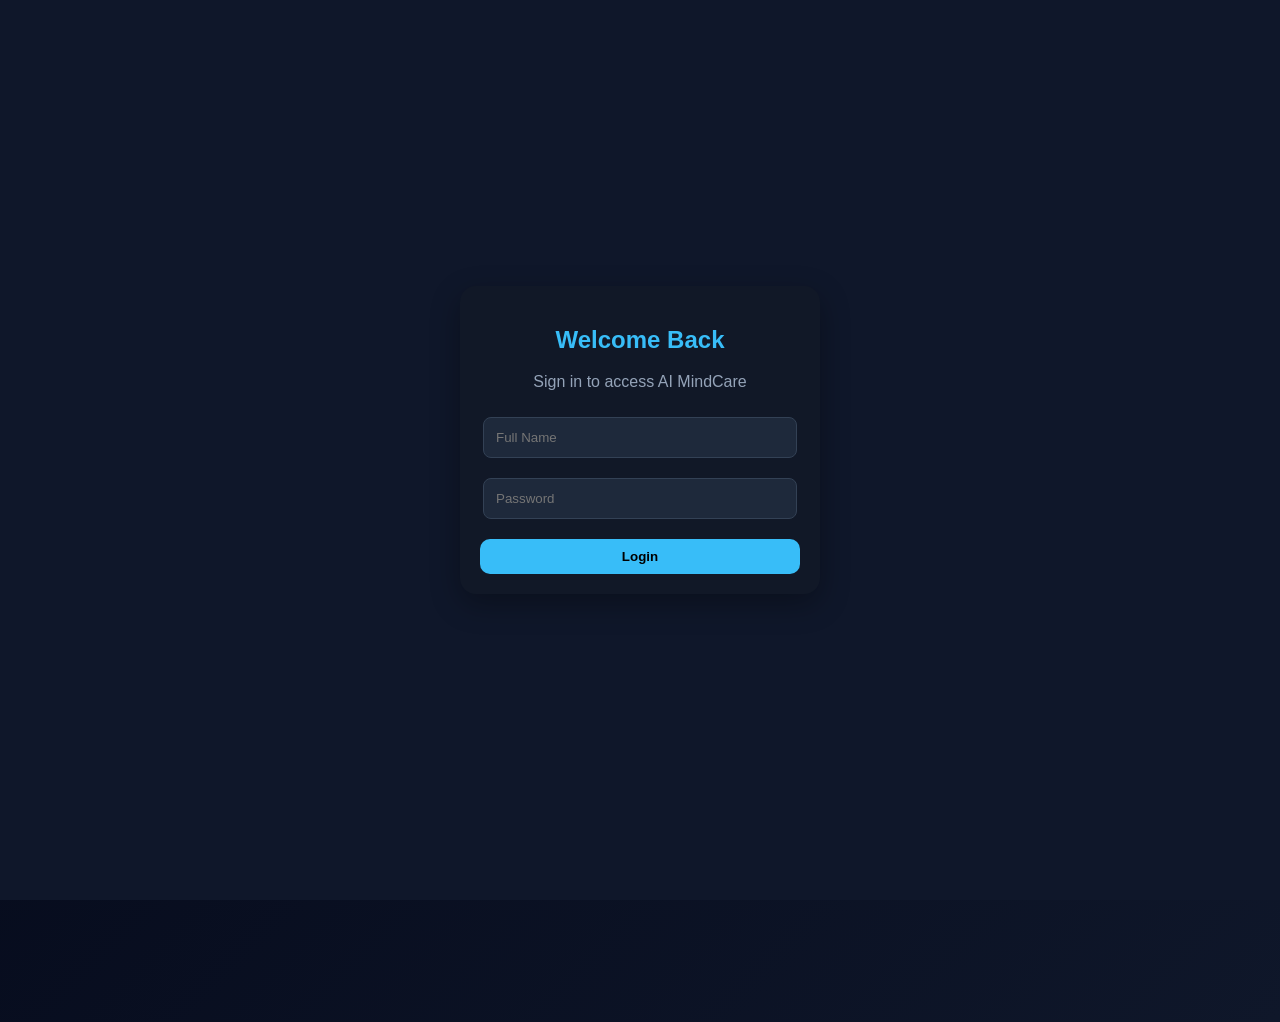
<file: index2.html>
<!DOCTYPE html>
<html lang="en">
<head>
<meta charset="UTF-8" />
<title>Advanced Emotion Detection System</title>
<meta name="viewport" content="width=device-width, initial-scale=1.0" />
<meta name="description" content="Advanced AI-based Emotion Detection System for mental health awareness">
<meta name="author" content="Mayank Singh">

<style>
:root{
 --bg:#0f172a;--card:#111827;--text:#e5e7eb;
 --accent:#38bdf8;--muted:#94a3b8;
 --danger:#ef4444;--success:#22c55e;
 --warning:#f59e0b; /* New color for Pharmacy */
}
body{
 background:linear-gradient(135deg,#020617,#0f172a);
 color:var(--text);font-family:Arial,Helvetica,sans-serif;
 padding:24px;
}
.container{max-width:1200px;margin:auto;}
.card{
 background:var(--card);border-radius:16px;
 padding:20px;margin-bottom:20px;
 box-shadow:0 10px 30px rgba(0,0,0,.3);
}
h1,h2,h3{color:var(--accent);}
.grid{
 display:grid;
 grid-template-columns:repeat(auto-fit,minmax(260px,1fr));
 gap:20px;
}
.emotion{
 background:#0b1220;padding:16px;border-radius:14px;
 transition:.2s;
}
.emotion:hover{transform:translateY(-4px);}
button{
 padding:10px 14px;border:none;border-radius:10px;
 background:var(--accent);font-weight:bold;cursor:pointer;
}
.back-btn{background:#334155;color:#fff;}
.stat{background:#020617;padding:10px;border-radius:10px;margin-bottom:10px;}
.good{color:var(--success);font-weight:bold;}
.bad{color:var(--danger);font-weight:bold;}
.page{display:none;opacity:0;transform:scale(.97);transition:.3s;}
.page.active{display:block;opacity:1;transform:scale(1);}
.footer{text-align:center;color:var(--muted);}

/* --- NEW FEATURE STYLES (Added) --- */
#signInPage {
    position: fixed; top: 0; left: 0; width: 100%; height: 100%;
    background: var(--bg); z-index: 10000; display: flex; align-items: center; justify-content: center;
}
.auth-card { width: 320px; text-align: center; }
.auth-input { 
    width: 90%; padding: 12px; margin: 10px 0; border-radius: 8px; 
    border: 1px solid #334155; background: #1e293b; color: white; 
}

#chatbot-container {
    position: fixed; bottom: 20px; right: 20px; width: 300px; height: 400px;
    background: var(--card); border: 1px solid var(--accent); border-radius: 15px;
    display: none; flex-direction: column; z-index: 999; overflow: hidden;
}
#chat-header { background: var(--accent); color: #000; padding: 12px; font-weight: bold; display: flex; justify-content: space-between; }
#chat-history { flex: 1; padding: 10px; overflow-y: auto; display: flex; flex-direction: column; gap: 10px; font-size: 14px; }
.bot-msg { background: #1e293b; padding: 8px; border-radius: 8px; align-self: flex-start; }
.user-msg { background: var(--accent); color: #000; padding: 8px; border-radius: 8px; align-self: flex-end; }
#chat-input-box { display: flex; padding: 10px; border-top: 1px solid #334155; }

.doctor-card, .medicine-card { background: #020617; padding: 15px; border-radius: 10px; margin-bottom: 10px; display: flex; justify-content: space-between; align-items: center; }
.doctor-card { border-left: 4px solid var(--success); }
.medicine-card { border-left: 4px solid var(--warning); }
</style>
</head>

<body>

<div id="signInPage">
    <div class="card auth-card">
        <h2>Welcome Back</h2>
        <p style="color:var(--muted)">Sign in to access AI MindCare</p>
        <input type="text" class="auth-input" id="loginName" placeholder="Full Name">
        <input type="password" class="auth-input" placeholder="Password">
        <button onclick="handleSignIn()" style="width: 100%; margin-top: 10px;">Login</button>
    </div>
</div>

<div class="container" id="mainApp" style="visibility: hidden;">

<div class="card page active" id="home">
<h1>NeuroPredict Care AI – Affective Intelligence Engine</h1>
<div style="display: flex; gap: 10px; flex-wrap: wrap;">
    <button onclick="openAbout()">👨‍💻 About Developer</button>
    <button onclick="openAppointmentPage()" style="background:var(--success); color:white">📅 Appointments</button>
    <button onclick="openPharmacyPage()" style="background:var(--warning); color:black">💊 Buy Medicines</button>
</div>

<p>
This AI-powered Emotion Detection System analyzes facial expressions and classifies them
into seven fundamental human emotions. The system is designed to support mental health
awareness, healthcare monitoring, human–computer interaction, and psychological research.
</p>

<h2>Detected Emotions</h2>
<div class="grid" id="emotionGrid"></div>
</div>

<div class="card page" id="about">
<button class="back-btn" onclick="goHome()">← Back</button>
<h2>👨‍💻 About the Developer</h2>
<div class="stat"><b>Name:</b> Mayank Singh</div>
<div class="stat"><b>Degree:</b> B.Tech – Computer Science & Engineering</div>
<div class="stat"><b>Specialization:</b> Artificial Intelligence & Machine Learning</div>
<div class="stat">
<b>Skills:</b>
<ul><li>Python, Java</li><li>Machine Learning & Deep Learning</li><li>Computer Vision (OpenCV)</li><li>Data Analytics</li><li>Web Development</li></ul>
</div>
<div class="stat good">“Artificial Intelligence should enhance emotional intelligence, not replace it.”</div>
</div>

<div class="card page" id="appointmentPage">
    <button class="back-btn" onclick="goHome()">← Back</button>
    <h2>📅 Book Specialist Appointment</h2>
    <div id="docList"></div>
</div>

<div class="card page" id="pharmacyPage">
    <button class="back-btn" onclick="goHome()">← Back</button>
    <h2>💊 MindCare Pharmacy</h2>
    <p style="color:var(--muted); font-size: 0.9em; margin-bottom: 20px;">Safe, herbal, and AI-suggested supplements for emotional support.</p>
    <div id="medicineList"></div>
</div>


<div id="detailPages"></div>

<div class="card">
<h3>⚖️ Ethical & Privacy Considerations</h3>
<ul>
<li>No facial data is stored or shared</li>
<li>Emotion detection is probabilistic, not absolute</li>
<li>User consent and privacy are essential</li>
<li>This system supports, not diagnoses</li>
</ul>
</div>

<div class="card bad">
⚠️ <b>Disclaimer:</b> Strictly for educational purposes.
</div>

<div class="footer">
© 2026 Emotion Detection System | Developed by Mayank Singh
</div>

</div>

<div id="chat-trigger" onclick="toggleChat()" style="position: fixed; bottom: 20px; right: 20px; background: var(--accent); width: 60px; height: 60px; border-radius: 50%; display: flex; align-items: center; justify-content: center; cursor: pointer; z-index: 1000; font-size: 24px; box-shadow: 0 4px 15px rgba(56, 189, 248, 0.4);">💬</div>

<div id="chatbot-container">
    <div id="chat-header"><span>MindCare AI</span> <span onclick="toggleChat()" style="cursor:pointer">✖</span></div>
    <div id="chat-history">
        <div class="bot-msg">Hi! I'm your AI assistant. Mention an emotion (e.g., "I feel sad") for tips or type "doctor" to see specialists.</div>
    </div>
    <div id="chat-input-box">
        <input type="text" id="chatInput" style="flex:1; background:transparent; border:none; color:white; outline:none;" placeholder="Type here...">
        <button onclick="sendChatMessage()">Send</button>
    </div>
</div>

<script>
// --- YOUR ORIGINAL LOGIC (DO NOT REMOVE) ---
const icons={Angry:"😡",Disgust:"🤢",Fear:"😨",Happy:"😊",Neutral:"😐",Sad:"😢",Surprise:"😲"};
const emotions=[
{ name:"Angry", risk:"High", duration:"Long-term potential", stats:"Strong response to perceived injustice.", symptoms:["Increased HR", "Aggression"], impact:"Heart health issues", prevention:["Mindfulness"], do:["Deep breathing"], avoid:["Impulsivity"], treatment:"CBT" },
{ name:"Disgust", risk:"Medium", duration:"Short-term", stats:"Emotion of rejection.", symptoms:["Nausea"], impact:"Linked to OCD", prevention:["Exposure"], do:["Grounding"], avoid:["Avoidance"], treatment:"Psychotherapy" },
{ name:"Fear", risk:"High", duration:"Chronic potential", stats:"Survival mechanism.", symptoms:["Sweating", "Hypervigilance"], impact:"Sleep disruption", prevention:["Routine"], do:["Gradual exposure"], avoid:["Catastrophizing"], treatment:"CBT" },
{ name:"Happy", risk:"Low", duration:"Healthy state", stats:"Reflects well-being.", symptoms:["Energy"], impact:"Better immunity", prevention:["Gratitude"], do:["Socializing"], avoid:["Burnout"], treatment:"None" },
{ name:"Neutral", risk:"Low", duration:"Stable baseline", stats:"Emotional balance.", symptoms:["Calm"], impact:"Rational clarity", prevention:["Awareness"], do:["Reflection"], avoid:["Ignoring stress"], treatment:"None" },
{ name:"Sad", risk:"High", duration:"Chronic potential", stats:"Response to loss.", symptoms:["Low energy"], impact:"Reduced functioning", prevention:["Exercise"], do:["Talking"], avoid:["Isolation"], treatment:["Counseling"] },
{ name:"Surprise", risk:"Low", duration:"Very short", stats:"Response to unexpected.", symptoms:["Raised brows"], impact:"Processes new info", prevention:["Adaptability"], do:["Calm breathing"], avoid:["Panic"], treatment:"None" }
];

const grid=document.getElementById("emotionGrid");
const detailContainer=document.getElementById("detailPages");

emotions.forEach((emo,i)=>{
 const c=document.createElement("div");
 c.className="emotion";
 c.innerHTML=`<h3>${icons[emo.name]} ${emo.name}</h3><p>${emo.stats}</p><button onclick="openDetail(${i})">Know More</button>`;
 grid.appendChild(c);

 const d=document.createElement("div");
 d.className="card page";
 d.id=`detail-${i}`;
 d.innerHTML=`
 <button class="back-btn" onclick="goHome()">← Back</button>
 <h2>${emo.name} Details</h2>
 <button onclick="openPharmacyPage()" style="background:var(--warning); color:black; margin-bottom:15px; font-size:12px;">💊 Buy Remedies for ${emo.name}</button>
 <div class="stat"><b>Risk:</b> ${emo.risk}</div>
 <h3>Suggested Actions</h3>
 <ul>${emo.do.map(item=>`<li>${item}</li>`).join("")}</ul>
 <button onclick="openAppointmentPage()" style="background:var(--success)">Book Consultation for ${emo.name}</button>`;
 detailContainer.appendChild(d);
});

// --- NEW FEATURE LOGIC (Added) ---

// 1. SIGN IN
function handleSignIn() {
    const name = document.getElementById('loginName').value;
    if(name.trim() !== "") {
        document.getElementById('signInPage').style.display = 'none';
        document.getElementById('mainApp').style.visibility = 'visible';
    } else { alert("Please enter your name to continue."); }
}

// 2. CHATBOT 
function toggleChat() {
    const chat = document.getElementById('chatbot-container');
    chat.style.display = (chat.style.display === 'flex') ? 'none' : 'flex';
}

// Data for Advanced Bot Logic
const botKnowledge = {
    greetings: ["Hello! I'm MindCare AI. How can I support your mental well-being today?", "Hi there. I'm here to listen. How are you feeling?"],
    emergency: {
        keywords: ["suicide", "hurt", "kill", "die", "emergency", "help me"],
        response: "🔴 **Immediate Help Needed:** If you are in immediate danger, please contact a crisis hotline or emergency services (112 in India). You are not alone."
    },
    emotions: {
        sad: {
            tips: "It's okay to feel this way. Try the '3-3-3 rule': Name 3 things you see, 3 sounds you hear, and move 3 parts of your body.",
            medicine: "Natural: Chamomile tea or Vitamin D. Clinical: Please see a psychiatrist for persistent low mood.",
            action: "Would you like to listen to some calming music or book a session?"
        },
        angry: {
            tips: "Anger is often a shield for pain. Try 'Box Breathing': Inhale for 4s, Hold for 4s, Exhale for 4s, Pause for 4s.",
            medicine: "Avoid stimulants like caffeine. Magnesium-rich foods (dark chocolate/nuts) can help calm the nervous system.",
            action: "Try a quick physical activity like a 5-minute walk."
        },
        fear: {
            tips: "Grounding technique: Name 5 things you can see, 4 you can touch, 3 you can hear, 2 you can smell, and 1 you can taste.",
            medicine: "L-Theanine (found in Green Tea) is known for reducing physical stress responses.",
            action: "Focus on your breathing. You are safe in this moment."
        }
    }
};

function toggleChat() {
    const chat = document.getElementById('chatbot-container');
    chat.style.display = (chat.style.display === 'flex') ? 'none' : 'flex';
    // Add a welcome message if empty
    const history = document.getElementById('chat-history');
    if (history.children.length === 1) {
        addBotMessage(botKnowledge.greetings[Math.floor(Math.random() * botKnowledge.greetings.length)]);
    }
}

function addBotMessage(text) {
    const history = document.getElementById('chat-history');
    const msgDiv = document.createElement('div');
    msgDiv.className = 'bot-msg';
    msgDiv.innerHTML = text;
    history.appendChild(msgDiv);
    history.scrollTop = history.scrollHeight;
}

// Function to handle clicking on suggestion buttons
function quickAction(type) {
    document.getElementById('chatInput').value = type;
    sendChatMessage();
}
const emotionMedicines = {
    sad: "For persistent sadness, **Vitamin D** and **Omega-3 fatty acids** are often recommended for brain health. Herbal: **Ashwagandha** helps balance cortisol.",
    angry: "To calm irritation, **Magnesium** supplements help relax muscles and the nervous system. **Lavender tea** is also excellent for immediate cooling.",
    fear: "For anxiety/fear, **L-Theanine** (found in green tea) or **Chamomile** can help reduce the 'fight or flight' response. **Passionflower** is also used for calming.",
    disgust: "Since disgust is often physical, **Ginger** or **Peppermint tea** can help settle the stomach and the mind.",
    surprise: "For the 'shock' of surprise, staying hydrated with **Electrolytes** and using **Lemon Balm** helps stabilize the heart rate.",
    neutral: "To maintain a balanced state, a good **Multivitamin** and consistent **B12** levels are key for mental clarity."
};
function sendChatMessage() {
    const input = document.getElementById('chatInput');
    const history = document.getElementById('chat-history');
    const userText = input.value.trim();
    const msg = userText.toLowerCase();
    
    if(!msg) return;

    // Add User Message
    history.innerHTML += `<div class="user-msg">${userText}</div>`;
    input.value = "";

    setTimeout(() => {
        let reply = "I'm processing that. Could you tell me more about how you feel? You can also type 'doctor' or 'tips'.";

        // 1. Emergency Check
        if (botKnowledge.emergency.keywords.some(k => msg.includes(k))) {
            reply = botKnowledge.emergency.response;
        } 
        // 2. Emotion Logic
        else if (msg.includes("sad") || msg.includes("depressed") || msg.includes("low")) {
            const data = botKnowledge.emotions.sad;
            reply = `<b>Support:</b> ${data.tips}<br><br><b>Remedy:</b> ${data.medicine}<br><br>${data.action}`;
        }
        else if (msg.includes("angry") || msg.includes("frustrated")) {
            const data = botKnowledge.emotions.angry;
            reply = `<b>Calming:</b> ${data.tips}<br><br><b>Dietary Tip:</b> ${data.medicine}`;
        }
        else if (msg.includes("fear") || msg.includes("anxious") || msg.includes("scared")) {
            const data = botKnowledge.emotions.fear;
            reply = `<b>Grounding:</b> ${data.tips}<br><br><b>Suggestion:</b> ${data.action}`;
        }
        // 3. General Features
        else if (msg.includes("doctor") || msg.includes("appointment")) {
            reply = "I've found 10 specialists for you. <button onclick='openAppointmentPage()' style='background:white; color:black; padding:4px; margin-top:5px; border-radius:4px;'>View Doctor List</button>";
        }
        else if (msg.includes("medicine") || msg.includes("remedy") || msg.includes("supplement")) {
    // Check if a specific emotion is mentioned in the same sentence
    let detectedEmotion = null;
    if (msg.includes("sad") || msg.includes("low")) detectedEmotion = "sad";
    else if (msg.includes("angry") || msg.includes("frustrat")) detectedEmotion = "angry";
    else if (msg.includes("fear") || msg.includes("anxious") || msg.includes("scared")) detectedEmotion = "fear";
    else if (msg.includes("disgust")) detectedEmotion = "disgust";
    else if (msg.includes("surprise")) detectedEmotion = "surprise";

    if (detectedEmotion) {
        reply = `💊 **Suggested for ${detectedEmotion}:** ${emotionMedicines[detectedEmotion]} <br><br> <button onclick="openPharmacyPage()" style="background:var(--warning); color:black; padding:5px; margin-top:5px; border-radius:5px;">Go to Pharmacy</button>`;
    } else {
        reply = "I can suggest herbal remedies and basic supplements. **Which emotion are you feeling right now?** (e.g., type 'medicine for sadness')";
    }
}
        else if (msg.includes("thanks") || msg.includes("thank you")) {
            reply = "You're very welcome, Mayank. Remember, taking care of your mind is a priority.";
        }

        addBotMessage(reply);
    }, 600);
}

// NEW MEDICINE DATA
const pharmacyItems = [
    { name: "Ashwagandha (Stress Relief)", use: "Reduces Cortisol & Anxiety", price: "₹450" },
    { name: "Magnesium Glycinate", use: "Relaxation & Better Sleep", price: "₹800" },
    { name: "Vitamin D3 (60K IU)", use: "Mood Booster", price: "₹250" },
    { name: "L-Theanine", use: "Mental Focus & Calm", price: "₹600" },
    { name: "Chamomile Tea Bags", use: "Sleep & Digestive Comfort", price: "₹350" },
    { name: "Omega-3 Fish Oil", use: "Cognitive Function", price: "₹1200" },
    { name: "Lavender Oil Capsules", use: "Anxiety Management", price: "₹550" },
    { name: "B-Complex", use: "Nervous System Support", price: "₹400" }
];

function openPharmacyPage() {
    const list = document.getElementById('medicineList');
    list.innerHTML = pharmacyItems.map(m => `
        <div class="medicine-card">
            <div><b>${m.name}</b><br><small>${m.use}</small></div>
            <button onclick="alert('Added to Cart: ${m.name}')" style="background:var(--warning); color:black;">Buy ${m.price}</button>
        </div>
    `).join('');
    document.querySelectorAll(".page").forEach(p=>p.classList.remove("active"));
    document.getElementById("pharmacyPage").classList.add("active");
}

// 3. DOCTOR APPOINTMENTS
const doctors = [
    { name: "Dr. Ananya Singh", spec: "Psychologist", fee: "₹1200" },
    { name: "Dr. Kabir Verma", spec: "Psychiatrist", fee: "₹1500" },
    { name: "Dr. Rohan Mehra", spec: "Neuropsychiatrist", fee: "₹2000" },
    { name: "Dr. Ishita Iyer", spec: "Child & Adolescent Specialist", fee: "₹1800" },
    { name: "Dr. Sameer Khan", spec: "CBT Specialist", fee: "₹1100" },
    { name: "Dr. Meera Reddy", spec: "Counseling Psychologist", fee: "₹950" },
    { name: "Dr. Aditya Joshi", spec: "Addiction Specialist", fee: "₹1600" },
    { name: "Dr. Sneha Kapoor", spec: "Clinical Therapist", fee: "₹1300" },
    { name: "Dr. Vikram Malhotra", spec: "Stress Management Expert", fee: "₹1400" },
    { name: "Dr. Pooja Batra", spec: "Behavioral Therapist", fee: "₹1250" }
];

function openAppointmentPage() {
    const list = document.getElementById('docList');
    list.innerHTML = doctors.map(d => `
        <div class="doctor-card">
            <div><b>${d.name}</b><br><small>${d.spec}</small></div>
            <button onclick="alert('Appointment requested for ${d.name}')">Book ${d.fee}</button>
        </div>
    `).join('');
    document.querySelectorAll(".page").forEach(p=>p.classList.remove("active"));
    document.getElementById("appointmentPage").classList.add("active");
}

// ORIGINAL NAVIGATION
function openDetail(i){
 document.querySelectorAll(".page").forEach(p=>p.classList.remove("active"));
 document.getElementById(`detail-${i}`).classList.add("active");
}
function goHome(){
 document.querySelectorAll(".page").forEach(p=>p.classList.remove("active"));
 document.getElementById("home").classList.add("active");
}
function openAbout(){
 document.querySelectorAll(".page").forEach(p=>p.classList.remove("active"));
 document.getElementById("about").classList.add("active");
}
</script>

</body>
</html>
</file>
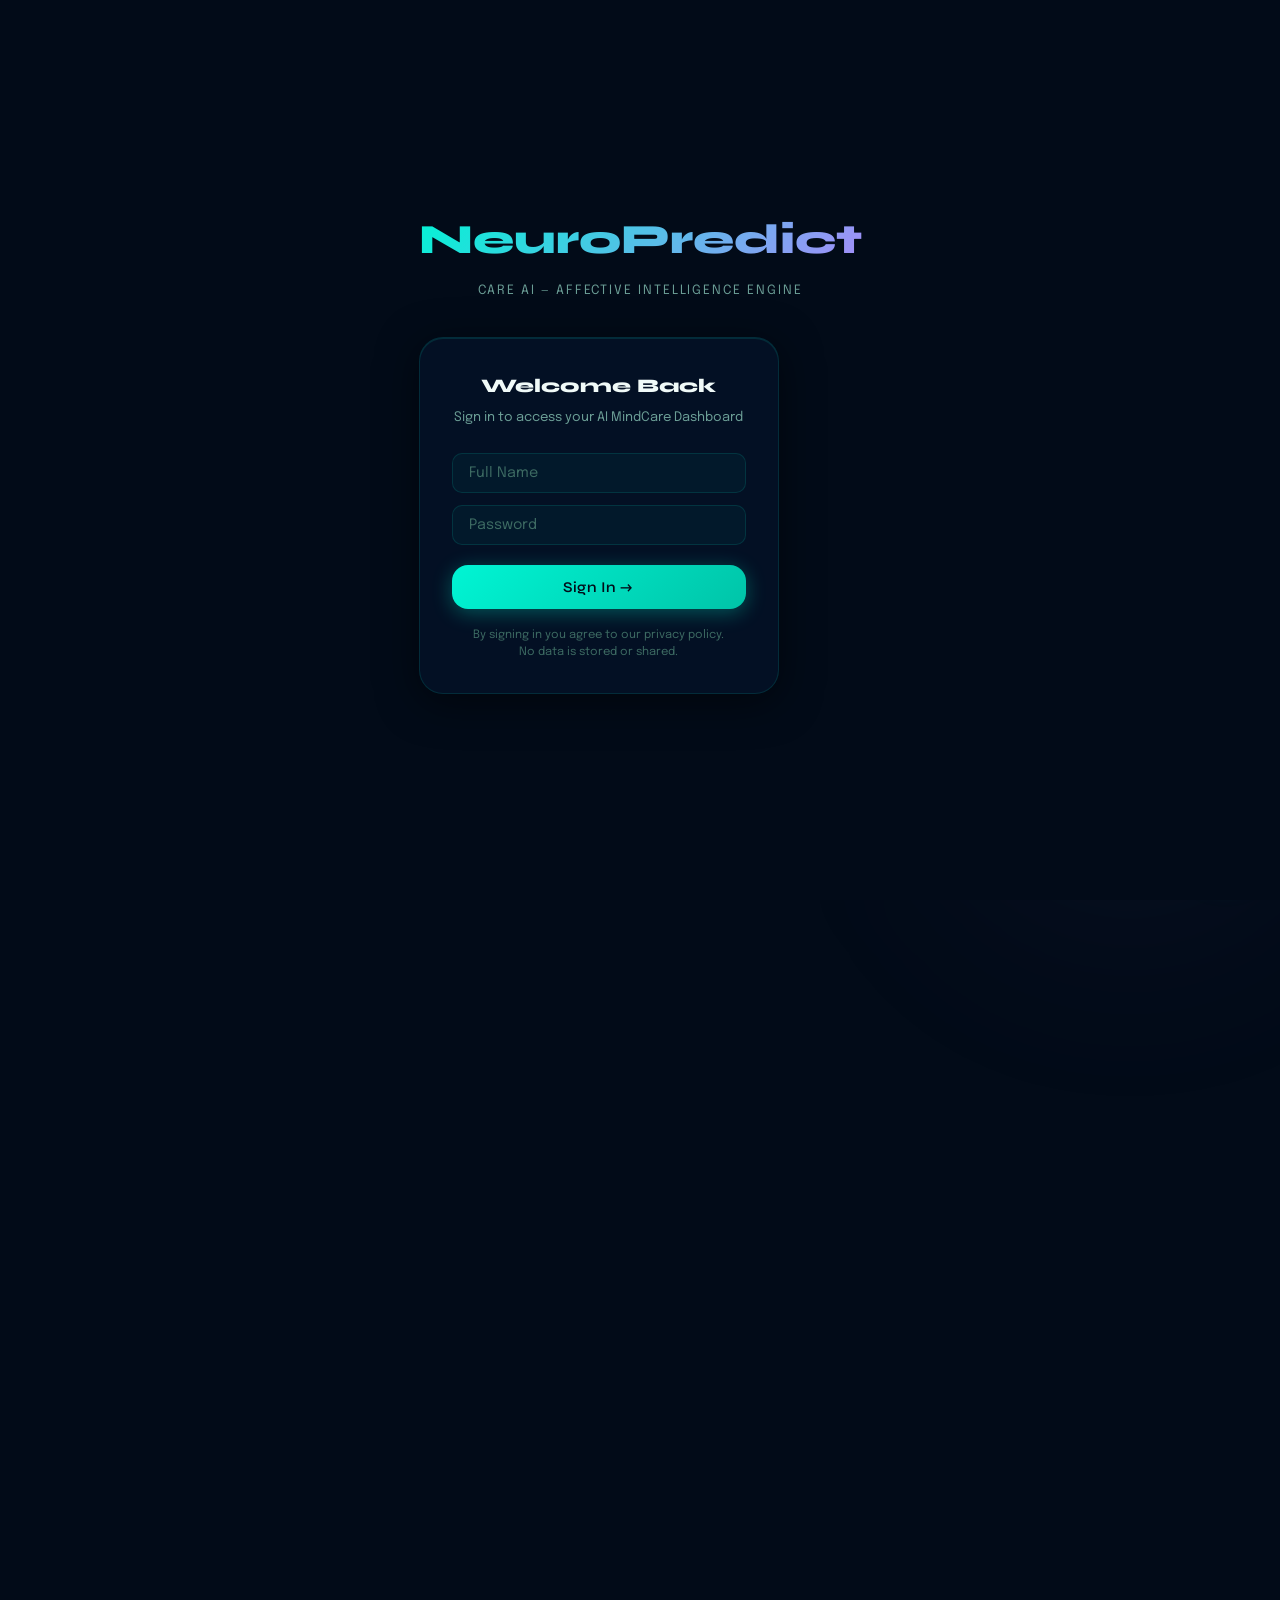
<file: index3.html>
<!DOCTYPE html>
<html lang="en">
<head>
<meta charset="UTF-8" />
<title>NeuroPredict Care AI – Affective Intelligence Engine</title>
<meta name="viewport" content="width=device-width, initial-scale=1.0" />
<meta name="description" content="Advanced AI-based Emotion Detection System for mental health awareness">
<meta name="author" content="Mayank Singh">

<link rel="preconnect" href="https://fonts.googleapis.com">
<link href="https://fonts.googleapis.com/css2?family=Syne:wght@400;600;700;800&family=Epilogue:wght@300;400;500;600&display=swap" rel="stylesheet">

<style>
:root {
  --bg-0: #020b18;
  --bg-1: #040f1f;
  --bg-2: #071428;
  --glass: rgba(6, 20, 44, 0.65);
  --glass-border: rgba(0, 245, 212, 0.12);
  --glass-border-hover: rgba(0, 245, 212, 0.35);

  --teal:    #00f5d4;
  --teal-dim: rgba(0, 245, 212, 0.15);
  --teal-glow: rgba(0, 245, 212, 0.25);
  --violet:  #7b5ea7;
  --violet-bright: #a78bfa;
  --coral:   #ff6b6b;
  --amber:   #fbbf24;
  --emerald: #10b981;

  --text-0: #f0faf8;
  --text-1: #b2d8d0;
  --text-2: #6b9e96;
  --text-muted: #3d6b63;

  --font-display: 'Syne', sans-serif;
  --font-body:    'Epilogue', sans-serif;

  --radius-sm: 10px;
  --radius-md: 16px;
  --radius-lg: 24px;
  --radius-xl: 36px;

  --shadow-teal: 0 0 40px rgba(0, 245, 212, 0.15);
  --shadow-card: 0 8px 40px rgba(0, 0, 0, 0.5), 0 1px 0 var(--glass-border) inset;
  --shadow-btn:  0 4px 20px rgba(0, 245, 212, 0.3);

  --transition: 0.35s cubic-bezier(0.4, 0, 0.2, 1);
}

*, *::before, *::after { box-sizing: border-box; margin: 0; padding: 0; }
html { scroll-behavior: smooth; }

body {
  font-family: var(--font-body);
  background: var(--bg-0);
  color: var(--text-0);
  min-height: 100vh;
  overflow-x: hidden;
  line-height: 1.65;
  font-size: 15px; /* FIX: Base font size anchored */
}

/* Aurora background */
.aurora {
  position: fixed;
  border-radius: 50%;
  filter: blur(100px);
  pointer-events: none;
  z-index: 0;
  animation: drift 18s ease-in-out infinite alternate;
}
.aurora-1 { width: 600px; height: 600px; background: radial-gradient(circle, rgba(0,245,212,.08), transparent 70%); top: -150px; left: -150px; animation-delay: 0s; }
.aurora-2 { width: 500px; height: 500px; background: radial-gradient(circle, rgba(123,94,167,.10), transparent 70%); bottom: -100px; right: -100px; animation-delay: -6s; }
.aurora-3 { width: 350px; height: 350px; background: radial-gradient(circle, rgba(255,107,107,.06), transparent 70%); top: 40%; left: 55%; animation-delay: -12s; }

@keyframes drift {
  from { transform: translate(0, 0) scale(1); }
  to   { transform: translate(60px, 40px) scale(1.15); }
}

/* Sign-In */
#signInPage {
  position: fixed; inset: 0; z-index: 10000;
  background: var(--bg-0);
  display: flex; align-items: center; justify-content: center;
}

.auth-scene { position: relative; text-align: center; }

/* FIX: Reduced auth logo size */
.auth-logo {
  font-family: var(--font-display);
  font-size: clamp(1.8rem, 4vw, 2.6rem); /* was 2.2–3.5rem */
  font-weight: 800;
  background: linear-gradient(135deg, var(--teal), var(--violet-bright));
  -webkit-background-clip: text;
  -webkit-text-fill-color: transparent;
  background-clip: text;
  margin-bottom: 6px;
  animation: fade-up 0.8s ease both;
}

.auth-sub {
  color: var(--text-2);
  font-size: 0.8rem; /* was 0.9rem */
  letter-spacing: 0.15em;
  text-transform: uppercase;
  margin-bottom: 36px;
  animation: fade-up 0.8s 0.1s ease both;
}

.auth-card {
  background: var(--glass);
  border: 1px solid var(--glass-border);
  border-radius: var(--radius-lg);
  padding: 36px 32px;
  width: min(360px, 90vw);
  backdrop-filter: blur(20px);
  box-shadow: var(--shadow-card), 0 0 60px rgba(0, 245, 212, 0.06);
  animation: fade-up 0.8s 0.2s ease both;
}

.auth-field {
  width: 100%;
  padding: 12px 16px; /* was 14px 18px */
  margin-bottom: 12px;
  border-radius: var(--radius-sm);
  border: 1px solid var(--glass-border);
  background: rgba(0,245,212,.04);
  color: var(--text-0);
  font-family: var(--font-body);
  font-size: 0.9rem; /* was 0.95rem */
  transition: var(--transition);
  outline: none;
}
.auth-field::placeholder { color: var(--text-muted); }
.auth-field:focus {
  border-color: rgba(0,245,212,.5);
  background: rgba(0,245,212,.07);
  box-shadow: 0 0 0 3px rgba(0,245,212,.12);
}

/* Buttons */
.btn {
  display: inline-flex; align-items: center; gap: 8px;
  padding: 11px 20px; /* was 12px 22px */
  border: none;
  border-radius: var(--radius-sm);
  font-family: var(--font-display);
  font-weight: 600;
  font-size: 0.83rem; /* was 0.88rem */
  letter-spacing: 0.03em;
  cursor: pointer;
  transition: var(--transition);
  position: relative;
  overflow: hidden;
  white-space: nowrap;
}
.btn::before {
  content: '';
  position: absolute; inset: 0;
  background: rgba(255,255,255,.08);
  opacity: 0;
  transition: opacity 0.2s;
}
.btn:hover::before { opacity: 1; }
.btn:active { transform: scale(0.97); }

.btn-primary { background: linear-gradient(135deg, var(--teal) 0%, #00c4a8 100%); color: #020b18; box-shadow: var(--shadow-btn); }
.btn-primary:hover { box-shadow: 0 6px 30px rgba(0,245,212,.45); transform: translateY(-1px); }
.btn-secondary { background: rgba(255,255,255,.06); color: var(--text-0); border: 1px solid var(--glass-border); }
.btn-secondary:hover { border-color: var(--glass-border-hover); background: rgba(255,255,255,.1); }
.btn-emerald { background: linear-gradient(135deg, #10b981, #059669); color: white; box-shadow: 0 4px 20px rgba(16,185,129,.3); }
.btn-emerald:hover { box-shadow: 0 6px 30px rgba(16,185,129,.45); transform: translateY(-1px); }
.btn-amber { background: linear-gradient(135deg, #fbbf24, #f59e0b); color: #020b18; box-shadow: 0 4px 20px rgba(251,191,36,.3); }
.btn-amber:hover { box-shadow: 0 6px 30px rgba(251,191,36,.45); transform: translateY(-1px); }
.btn-ghost { background: transparent; color: var(--text-1); border: 1px solid var(--glass-border); }
.btn-ghost:hover { border-color: rgba(0,245,212,.4); color: var(--teal); }
.btn-danger { background: linear-gradient(135deg, #ef4444, #dc2626); color: white; }
.btn-full { width: 100%; justify-content: center; }
.btn-lg { padding: 13px 28px; font-size: 0.93rem; border-radius: var(--radius-md); } /* was 15px 32px / 1rem */
.btn-sm { padding: 6px 13px; font-size: 0.76rem; } /* was 7px 14px / 0.8rem */

/* Navbar */
#navbar {
  position: fixed; top: 0; left: 0; right: 0; z-index: 900;
  padding: 0 clamp(16px, 4vw, 48px);
  height: 64px; /* was 68px */
  display: flex; align-items: center; justify-content: space-between;
  background: rgba(2, 11, 24, 0.7);
  backdrop-filter: blur(20px);
  border-bottom: 1px solid var(--glass-border);
  transform: translateY(-100%);
  animation: slide-down 0.7s 0.5s cubic-bezier(.22,1,.36,1) forwards;
}

.nav-brand {
  font-family: var(--font-display);
  font-weight: 800;
  font-size: 1rem; /* was 1.1rem */
  background: linear-gradient(135deg, var(--teal), var(--violet-bright));
  -webkit-background-clip: text; -webkit-text-fill-color: transparent; background-clip: text;
}

.nav-actions { display: flex; gap: 10px; align-items: center; }

/* Page system */
#mainApp { visibility: hidden; padding-top: 64px; }

.page { display: none; opacity: 0; animation: page-in 0.45s cubic-bezier(0.4, 0, 0.2, 1) forwards; }
.page.active { display: block; opacity: 0; }

@keyframes page-in {
  from { opacity: 0; transform: translateY(18px); }
  to   { opacity: 1; transform: translateY(0); }
}

/* Hero */
.hero {
  min-height: calc(100vh - 64px);
  display: flex; flex-direction: column;
  align-items: center; justify-content: center;
  text-align: center;
  padding: clamp(40px, 8vw, 100px) clamp(16px, 5vw, 60px);
  position: relative;
}

.hero-eyebrow {
  display: inline-flex; align-items: center; gap: 8px;
  background: var(--teal-dim);
  border: 1px solid rgba(0,245,212,.2);
  border-radius: 999px;
  padding: 5px 14px;
  font-size: 0.73rem; /* was 0.8rem */
  letter-spacing: 0.12em;
  text-transform: uppercase;
  color: var(--teal);
  font-weight: 600;
  margin-bottom: 24px;
  animation: fade-up 0.8s 0.6s ease both;
}

.hero-eyebrow-dot {
  width: 6px; height: 6px;
  border-radius: 50%;
  background: var(--teal);
  animation: pulse-dot 2s ease-in-out infinite;
}

@keyframes pulse-dot {
  0%, 100% { box-shadow: 0 0 0 0 rgba(0,245,212,.6); }
  50%       { box-shadow: 0 0 0 6px rgba(0,245,212,0); }
}

/* FIX: Significantly reduced hero title size for professional look */
.hero-title {
  font-family: var(--font-display);
  font-size: clamp(1.9rem, 5vw, 3.8rem); /* was 2.4–5.5rem */
  font-weight: 800;
  line-height: 1.08;
  letter-spacing: -0.02em;
  margin-bottom: 20px;
  animation: fade-up 0.8s 0.7s ease both;
}

.hero-title .line-teal {
  background: linear-gradient(90deg, var(--teal), #00d4ff, var(--violet-bright));
  -webkit-background-clip: text; -webkit-text-fill-color: transparent; background-clip: text;
}

.hero-desc {
  max-width: 560px;
  color: var(--text-1);
  font-size: clamp(0.9rem, 1.8vw, 1rem); /* was 1–1.15rem */
  font-weight: 300;
  margin-bottom: 36px;
  animation: fade-up 0.8s 0.8s ease both;
}

.hero-ctas { display: flex; gap: 12px; flex-wrap: wrap; justify-content: center; animation: fade-up 0.8s 0.9s ease both; }

.hero-stats {
  display: flex; gap: clamp(20px, 4vw, 60px);
  flex-wrap: wrap; justify-content: center;
  margin-top: 60px;
  animation: fade-up 0.8s 1.0s ease both;
}
.stat-item { text-align: center; }
.stat-num {
  font-family: var(--font-display);
  font-size: clamp(1.5rem, 3vw, 2.2rem); /* was 1.8–2.8rem */
  font-weight: 800;
  background: linear-gradient(135deg, var(--teal), #00d4ff);
  -webkit-background-clip: text; -webkit-text-fill-color: transparent; background-clip: text;
}
.stat-label { font-size: 0.72rem; color: var(--text-2); letter-spacing: 0.08em; text-transform: uppercase; margin-top: 4px; }

/* Section */
.section {
  padding: clamp(36px, 5vw, 70px) clamp(16px, 5vw, 60px);
  max-width: 1280px;
  margin: 0 auto;
  position: relative;
  z-index: 1;
}

.section-eyebrow {
  font-size: 0.72rem; /* was 0.78rem */
  letter-spacing: 0.14em;
  text-transform: uppercase;
  color: var(--teal);
  font-weight: 700;
  margin-bottom: 10px;
}

/* FIX: Reduced section titles */
.section-title {
  font-family: var(--font-display);
  font-size: clamp(1.4rem, 3vw, 2.2rem); /* was 1.8–3rem */
  font-weight: 800;
  letter-spacing: -0.02em;
  margin-bottom: 14px;
}

.section-desc {
  color: var(--text-1);
  font-size: 0.95rem; /* was 1.05rem */
  max-width: 540px;
  font-weight: 300;
}

/* Emotion grid */
.emotion-grid {
  display: grid;
  grid-template-columns: repeat(auto-fill, minmax(220px, 1fr));
  gap: 16px;
  margin-top: 36px;
}

.emotion-card {
  background: var(--glass);
  border: 1px solid var(--glass-border);
  border-radius: var(--radius-lg);
  padding: 24px 20px;
  backdrop-filter: blur(16px);
  cursor: pointer;
  transition: var(--transition);
  position: relative;
  overflow: hidden;
  display: flex; flex-direction: column; gap: 12px;
  opacity: 0;
  transform: translateY(24px);
  animation: fade-up 0.6s ease forwards;
}
.emotion-card::before {
  content: '';
  position: absolute; inset: 0;
  background: radial-gradient(ellipse at 20% 20%, var(--teal-glow) 0%, transparent 65%);
  opacity: 0;
  transition: opacity var(--transition);
}
.emotion-card:hover { transform: translateY(-6px); border-color: var(--glass-border-hover); box-shadow: 0 20px 50px rgba(0,0,0,.5), 0 0 0 1px var(--glass-border-hover), var(--shadow-teal); }
.emotion-card:hover::before { opacity: 1; }
.emotion-icon { font-size: 2rem; line-height: 1; } /* was 2.4rem */
.emotion-name { font-family: var(--font-display); font-size: 1.05rem; font-weight: 700; color: var(--text-0); } /* was 1.15rem */
.emotion-stat { font-size: 0.8rem; color: var(--text-2); font-weight: 300; line-height: 1.5; } /* was 0.85rem */

.risk-badge {
  display: inline-block;
  padding: 3px 9px;
  border-radius: 999px;
  font-size: 0.66rem; /* was 0.7rem */
  font-weight: 700;
  letter-spacing: 0.06em;
  text-transform: uppercase;
}
.risk-high   { background: rgba(239,68,68,.15); color: #ef4444; border: 1px solid rgba(239,68,68,.3); }
.risk-medium { background: rgba(251,191,36,.12); color: #fbbf24; border: 1px solid rgba(251,191,36,.25); }
.risk-low    { background: rgba(16,185,129,.12); color: #10b981; border: 1px solid rgba(16,185,129,.25); }

.emotion-card:nth-child(1) { animation-delay: 0.05s; }
.emotion-card:nth-child(2) { animation-delay: 0.10s; }
.emotion-card:nth-child(3) { animation-delay: 0.15s; }
.emotion-card:nth-child(4) { animation-delay: 0.20s; }
.emotion-card:nth-child(5) { animation-delay: 0.25s; }
.emotion-card:nth-child(6) { animation-delay: 0.30s; }
.emotion-card:nth-child(7) { animation-delay: 0.35s; }

/* Glass card */
.glass-card {
  background: var(--glass);
  border: 1px solid var(--glass-border);
  border-radius: var(--radius-lg);
  padding: clamp(20px, 3.5vw, 32px);
  backdrop-filter: blur(16px);
  box-shadow: var(--shadow-card);
  transition: var(--transition);
}
.glass-card:hover { border-color: var(--glass-border-hover); }

/* Detail page */
.detail-header {
  display: flex; align-items: flex-start; gap: 20px;
  flex-wrap: wrap;
  margin-bottom: 32px;
}
.detail-icon-wrap {
  width: 70px; height: 70px; /* was 80px */
  border-radius: var(--radius-md);
  background: var(--teal-dim);
  border: 1px solid rgba(0,245,212,.2);
  display: flex; align-items: center; justify-content: center;
  font-size: 2.2rem; /* was 2.6rem */
  flex-shrink: 0;
}
/* FIX: Reduced detail title */
.detail-title {
  font-family: var(--font-display);
  font-size: clamp(1.4rem, 3.5vw, 2.2rem); /* was 1.6–2.8rem */
  font-weight: 800;
  letter-spacing: -0.02em;
}

.detail-grid {
  display: grid;
  grid-template-columns: repeat(auto-fill, minmax(200px, 1fr));
  gap: 14px;
  margin-top: 24px;
}

.detail-block {
  background: rgba(0,245,212,.03);
  border: 1px solid var(--glass-border);
  border-radius: var(--radius-md);
  padding: 16px 18px;
}
.detail-block-label {
  font-size: 0.66rem; /* was 0.7rem */
  letter-spacing: 0.12em;
  text-transform: uppercase;
  color: var(--teal);
  font-weight: 700;
  margin-bottom: 8px;
}
.detail-block ul { list-style: none; }
.detail-block ul li {
  font-size: 0.85rem; /* was 0.9rem */
  color: var(--text-1);
  padding: 4px 0;
  border-bottom: 1px solid rgba(255,255,255,.04);
  display: flex; align-items: center; gap: 8px;
}
.detail-block ul li::before { content: '→'; color: var(--teal); font-size: 0.7rem; }
.detail-block ul li:last-child { border-bottom: none; }
.detail-block-value { font-family: var(--font-display); font-size: 0.95rem; font-weight: 600; color: var(--text-0); } /* was 1rem */
.detail-ctas { display: flex; gap: 12px; flex-wrap: wrap; margin-top: 28px; }

/* Doctor list */
.doctor-grid {
  display: grid;
  grid-template-columns: repeat(auto-fill, minmax(280px, 1fr));
  gap: 14px;
  margin-top: 24px;
}
.doctor-card {
  background: var(--glass);
  border: 1px solid var(--glass-border);
  border-left: 3px solid var(--emerald);
  border-radius: var(--radius-md);
  padding: 18px 20px;
  display: flex; align-items: center; justify-content: space-between; gap: 14px;
  backdrop-filter: blur(12px);
  transition: var(--transition);
  animation: fade-up 0.5s ease both;
}
.doctor-card:hover { transform: translateX(4px); border-color: rgba(16,185,129,.5); box-shadow: -4px 0 24px rgba(16,185,129,.15); }
.doctor-card:nth-child(odd)  { animation-delay: 0.04s; }
.doctor-card:nth-child(even) { animation-delay: 0.09s; }
.doctor-avatar {
  width: 42px; height: 42px; border-radius: 50%; /* was 46px */
  background: linear-gradient(135deg, var(--teal), var(--violet));
  display: flex; align-items: center; justify-content: center;
  font-size: 1rem; flex-shrink: 0; /* was 1.1rem */
}
.doctor-info h4 { font-family: var(--font-display); font-size: 0.88rem; font-weight: 700; color: var(--text-0); } /* was 0.95rem */
.doctor-info small { color: var(--text-2); font-size: 0.75rem; } /* was 0.8rem */

/* Pharmacy */
.medicine-grid {
  display: grid;
  grid-template-columns: repeat(auto-fill, minmax(260px, 1fr));
  gap: 14px;
  margin-top: 24px;
}
.medicine-card {
  background: var(--glass);
  border: 1px solid var(--glass-border);
  border-top: 2px solid var(--amber);
  border-radius: var(--radius-md);
  padding: 20px;
  backdrop-filter: blur(12px);
  transition: var(--transition);
  animation: fade-up 0.5s ease both;
}
.medicine-card:hover { transform: translateY(-4px); box-shadow: 0 16px 40px rgba(0,0,0,.4), 0 0 0 1px rgba(251,191,36,.2); }
.med-icon { font-size: 1.6rem; margin-bottom: 10px; } /* was 1.8rem */
.med-name { font-family: var(--font-display); font-size: 0.93rem; font-weight: 700; margin-bottom: 4px; } /* was 1rem */
.med-use { font-size: 0.78rem; color: var(--text-2); margin-bottom: 14px; } /* was 0.82rem */
.med-footer { display: flex; align-items: center; justify-content: space-between; }
.med-price { font-family: var(--font-display); font-size: 1rem; font-weight: 700; color: var(--amber); } /* was 1.1rem */

/* About page */
.about-hero { display: flex; gap: 36px; flex-wrap: wrap; align-items: flex-start; margin-bottom: 32px; }
.about-avatar-wrap {
  width: 100px; height: 100px; flex-shrink: 0; /* was 120px */
  border-radius: var(--radius-lg);
  background: linear-gradient(135deg, rgba(0,245,212,.2), rgba(123,94,167,.2));
  border: 2px solid var(--glass-border-hover);
  display: flex; align-items: center; justify-content: center;
  font-size: 2.6rem; /* was 3rem */
}
/* FIX: Reduced about name size */
.about-name {
  font-family: var(--font-display);
  font-size: clamp(1.5rem, 3.5vw, 2rem); /* was 1.8–2.5rem */
  font-weight: 800;
  letter-spacing: -0.02em;
  margin-bottom: 6px;
}
.about-role { color: var(--teal); font-size: 0.82rem; font-weight: 600; letter-spacing: 0.08em; text-transform: uppercase; margin-bottom: 12px; } /* was 0.9rem */

.skills-grid { display: flex; gap: 8px; flex-wrap: wrap; margin-top: 24px; }
.skill-pill {
  padding: 6px 13px;
  border-radius: 999px;
  background: var(--teal-dim);
  border: 1px solid rgba(0,245,212,.2);
  color: var(--teal);
  font-size: 0.78rem; /* was 0.82rem */
  font-weight: 600;
  letter-spacing: 0.04em;
  transition: var(--transition);
}
.skill-pill:hover { background: rgba(0,245,212,.22); transform: scale(1.04); }

.quote-block {
  border-left: 3px solid var(--teal);
  padding: 16px 22px;
  background: var(--teal-dim);
  border-radius: 0 var(--radius-md) var(--radius-md) 0;
  font-style: italic;
  color: var(--text-1);
  margin-top: 28px;
  font-size: 0.95rem; /* was 1.05rem */
}

/* Ethics */
.ethics-grid {
  display: grid;
  grid-template-columns: repeat(auto-fill, minmax(210px, 1fr));
  gap: 12px;
  margin-top: 24px;
}
.ethics-item {
  display: flex; gap: 12px; align-items: flex-start;
  background: rgba(0,245,212,.03);
  border: 1px solid var(--glass-border);
  border-radius: var(--radius-md);
  padding: 16px;
  transition: var(--transition);
}
.ethics-item:hover { border-color: rgba(0,245,212,.2); }
.ethics-icon-box {
  width: 34px; height: 34px; border-radius: var(--radius-sm);
  background: var(--teal-dim);
  display: flex; align-items: center; justify-content: center;
  font-size: 0.95rem; flex-shrink: 0;
}
.ethics-text { font-size: 0.83rem; color: var(--text-1); line-height: 1.55; } /* was 0.88rem */

.disclaimer-bar {
  background: rgba(239,68,68,.08);
  border: 1px solid rgba(239,68,68,.2);
  border-radius: var(--radius-md);
  padding: 16px 22px;
  display: flex; gap: 14px; align-items: flex-start;
  margin-top: 24px;
}
.disclaimer-bar .di-icon { font-size: 1.2rem; flex-shrink: 0; } /* was 1.4rem */
.disclaimer-bar p { font-size: 0.83rem; color: rgba(255,255,255,.7); line-height: 1.55; } /* was 0.88rem */
.disclaimer-bar strong { color: #ef4444; }

/* Footer */
.site-footer {
  text-align: center;
  padding: 36px 20px;
  border-top: 1px solid var(--glass-border);
  color: var(--text-muted);
  font-size: 0.78rem; /* was 0.82rem */
  letter-spacing: 0.04em;
  position: relative; z-index: 1;
}
.site-footer span { color: var(--teal); }

/* Chatbot */
#chat-trigger {
  position: fixed; bottom: 28px; right: 28px;
  width: 54px; height: 54px; border-radius: 50%; /* was 58px */
  background: linear-gradient(135deg, var(--teal), #00a8d4);
  display: flex; align-items: center; justify-content: center;
  cursor: pointer; z-index: 1000;
  font-size: 20px; /* was 22px */
  box-shadow: 0 6px 28px rgba(0,245,212,.4);
  transition: var(--transition);
  animation: pop-in 0.5s 1.2s cubic-bezier(.34,1.56,.64,1) both;
  border: none;
}
#chat-trigger:hover { transform: scale(1.1) rotate(5deg); box-shadow: 0 8px 36px rgba(0,245,212,.6); }

#chatbot-container {
  position: fixed; bottom: 96px; right: 28px;
  width: min(340px, calc(100vw - 40px));
  height: 460px;
  background: rgba(4, 15, 31, 0.97);
  border: 1px solid var(--glass-border-hover);
  border-radius: var(--radius-lg);
  display: none; flex-direction: column;
  z-index: 999;
  overflow: hidden;
  backdrop-filter: blur(24px);
  box-shadow: 0 24px 60px rgba(0,0,0,.7), var(--shadow-teal);
  transform-origin: bottom right;
}

#chatbot-container.open {
  display: flex;
  animation: chat-pop 0.35s cubic-bezier(.34,1.56,.64,1) both;
}

@keyframes chat-pop {
  from { opacity: 0; transform: scale(0.85); }
  to   { opacity: 1; transform: scale(1); }
}

#chat-header {
  background: linear-gradient(135deg, rgba(0,245,212,.18), rgba(0,168,212,.08));
  border-bottom: 1px solid var(--glass-border);
  padding: 13px 16px;
  display: flex; align-items: center; justify-content: space-between;
  flex-shrink: 0;
}
#chat-header .brand { font-family: var(--font-display); font-weight: 700; font-size: 0.88rem; color: var(--teal); } /* was 0.95rem */
#chat-header .online { display: flex; align-items: center; gap: 6px; font-size: 0.68rem; color: var(--emerald); } /* was 0.72rem */
#chat-header .online-dot { width: 6px; height: 6px; border-radius: 50%; background: var(--emerald); animation: pulse-dot 2s infinite; }
#chat-close { cursor: pointer; color: var(--text-2); font-size: 1rem; transition: color 0.2s; background: none; border: none; padding: 4px; }
#chat-close:hover { color: var(--text-0); }

#chat-history {
  flex: 1; padding: 14px; overflow-y: auto;
  display: flex; flex-direction: column; gap: 10px;
  scrollbar-width: thin; scrollbar-color: var(--teal-dim) transparent;
}
#chat-history::-webkit-scrollbar { width: 3px; }
#chat-history::-webkit-scrollbar-thumb { background: var(--teal-dim); border-radius: 4px; }

.bot-msg, .user-msg {
  max-width: 88%; padding: 9px 13px;
  border-radius: 12px; font-size: 0.83rem; line-height: 1.55; /* was 0.87rem */
  animation: msg-in 0.3s ease both;
}

@keyframes msg-in {
  from { opacity: 0; transform: translateY(8px); }
  to   { opacity: 1; transform: translateY(0); }
}

.bot-msg {
  background: rgba(0,245,212,.07);
  border: 1px solid rgba(0,245,212,.12);
  color: var(--text-1);
  align-self: flex-start;
  border-bottom-left-radius: 4px;
}
.user-msg {
  background: linear-gradient(135deg, rgba(0,245,212,.22), rgba(0,168,212,.18));
  border: 1px solid rgba(0,245,212,.28);
  color: var(--text-0);
  align-self: flex-end;
  border-bottom-right-radius: 4px;
}

#chat-input-box {
  display: flex; gap: 8px;
  padding: 12px;
  border-top: 1px solid var(--glass-border);
  flex-shrink: 0;
}
#chatInput {
  flex: 1; background: rgba(255,255,255,.05); border: 1px solid var(--glass-border);
  border-radius: var(--radius-sm); color: var(--text-0); padding: 9px 13px;
  font-family: var(--font-body); font-size: 0.83rem; outline: none; /* was 0.87rem */
  transition: var(--transition);
}
#chatInput:focus { border-color: rgba(0,245,212,.4); background: rgba(0,245,212,.05); }
#chatInput::placeholder { color: var(--text-muted); }

/* Keyframes */
@keyframes fade-up {
  from { opacity: 0; transform: translateY(24px); }
  to   { opacity: 1; transform: translateY(0); }
}
@keyframes slide-down {
  from { transform: translateY(-100%); }
  to   { transform: translateY(0); }
}
@keyframes pop-in {
  from { opacity: 0; transform: scale(0.6); }
  to   { opacity: 1; transform: scale(1); }
}
@keyframes spin-slow {
  from { transform: rotate(0deg); }
  to   { transform: rotate(360deg); }
}

/* Back button */
.page-back {
  display: flex; align-items: center; gap: 8px;
  color: var(--text-2); font-size: 0.83rem; font-weight: 600; /* was 0.88rem */
  cursor: pointer; width: fit-content;
  transition: color 0.2s;
  margin-bottom: 28px;
  background: none; border: none; padding: 0;
}
.page-back:hover { color: var(--teal); }
.page-back svg { transition: transform 0.2s; }
.page-back:hover svg { transform: translateX(-3px); }

.divider { height: 1px; background: linear-gradient(90deg, transparent, var(--glass-border), transparent); margin: 18px 0; }

/* Toast */
#toast {
  position: fixed; bottom: 96px; left: 50%; transform: translateX(-50%) translateY(20px);
  background: rgba(4,15,31,.95);
  border: 1px solid var(--glass-border-hover);
  border-radius: var(--radius-md);
  padding: 12px 20px;
  font-size: 0.83rem; /* was 0.88rem */
  color: var(--text-0);
  backdrop-filter: blur(16px);
  box-shadow: var(--shadow-card);
  opacity: 0; pointer-events: none;
  transition: all 0.4s cubic-bezier(.34,1.56,.64,1);
  z-index: 9000;
  white-space: nowrap;
}
#toast.show { opacity: 1; transform: translateX(-50%) translateY(0); }

/* Shimmer line */
.shimmer-line {
  height: 1px;
  background: linear-gradient(90deg, transparent, var(--teal), transparent);
  margin: 0 auto;
  max-width: 900px;
  opacity: 0.3;
}

/* Responsive */
@media (max-width: 640px) {
  .hero-ctas { flex-direction: column; align-items: center; }
  .hero-ctas .btn { width: 100%; justify-content: center; max-width: 280px; }
  .doctor-grid, .medicine-grid { grid-template-columns: 1fr; }
  .about-hero { flex-direction: column; gap: 20px; }
  #navbar .nav-actions .btn-ghost { display: none; }
}
</style>
</head>

<body>

<div class="aurora aurora-1"></div>
<div class="aurora aurora-2"></div>
<div class="aurora aurora-3"></div>

<div id="toast">✓ Added to cart</div>

<!-- SIGN-IN -->
<div id="signInPage">
  <div class="auth-scene">
    <div class="auth-logo">NeuroPredict</div>
    <div class="auth-sub">Care AI — Affective Intelligence Engine</div>

    <div class="auth-card glass-card">
      <h3 style="font-family:var(--font-display); font-size:1.2rem; font-weight:800; margin-bottom:5px;">Welcome Back</h3>
      <p style="color:var(--text-2); font-size:0.82rem; margin-bottom:24px;">Sign in to access your AI MindCare Dashboard</p>

      <input type="text"     class="auth-field" id="loginName" placeholder="Full Name" autocomplete="name">
      <input type="password" class="auth-field" id="loginPass" placeholder="Password" autocomplete="current-password">

      <button class="btn btn-primary btn-full btn-lg" style="margin-top:8px;" onclick="handleSignIn()">
        Sign In →
      </button>

      <p style="color:var(--text-muted); font-size:0.72rem; margin-top:18px; text-align:center; line-height:1.5;">
        By signing in you agree to our privacy policy.<br>No data is stored or shared.
      </p>
    </div>
  </div>
</div>

<!-- NAVBAR -->
<nav id="navbar">
  <div class="nav-brand">NeuroPredict Care AI</div>
  <div class="nav-actions">
    <button class="btn btn-ghost btn-sm" onclick="openAbout()">Developer</button>
    <button class="btn btn-emerald btn-sm" onclick="openAppointmentPage()">📅 Appointments</button>
    <button class="btn btn-amber btn-sm" onclick="openPharmacyPage()">💊 Pharmacy</button>
  </div>
</nav>

<!-- MAIN APP -->
<div id="mainApp" style="position: relative; z-index: 1;">

  <!-- HOME -->
  <div class="page active" id="home">
    <div class="hero">
      <div class="hero-eyebrow">
        <span class="hero-eyebrow-dot"></span>
        AI-Powered Mental Health Intelligence
      </div>

      <h1 class="hero-title">
        Decode Your<br>
        <span class="line-teal">Emotional State</span><br>
        with Precision AI
      </h1>

      <p class="hero-desc">
        An advanced affective intelligence engine that analyzes seven fundamental human emotions
        to support mental health awareness, clinical insight, and well-being.
      </p>

      <div class="hero-ctas">
        <button class="btn btn-primary btn-lg" onclick="document.getElementById('emotion-section').scrollIntoView({behavior:'smooth'})">
          Explore Emotions ↓
        </button>
        <button class="btn btn-secondary btn-lg" onclick="openAppointmentPage()">
          Book a Specialist
        </button>
      </div>

      <div class="hero-stats">
        <div class="stat-item"><div class="stat-num">7</div><div class="stat-label">Core Emotions</div></div>
        <div class="stat-item"><div class="stat-num">10+</div><div class="stat-label">Specialists</div></div>
        <div class="stat-item"><div class="stat-num">8</div><div class="stat-label">Pharmacy Items</div></div>
        <div class="stat-item"><div class="stat-num">0</div><div class="stat-label">Data Stored</div></div>
      </div>
    </div>

    <div class="shimmer-line"></div>

    <div class="section" id="emotion-section">
      <div class="section-eyebrow">Affective Analysis</div>
      <h2 class="section-title">Seven Core Emotions</h2>
      <p class="section-desc">Each emotion is profiled with risk levels, clinical insights, actionable guidance, and treatment pathways.</p>
      <div class="emotion-grid" id="emotionGrid"></div>
    </div>

    <div class="section">
      <div class="section-eyebrow">Privacy & Ethics</div>
      <h2 class="section-title">Built Responsibly</h2>
      <div class="ethics-grid">
        <div class="ethics-item"><div class="ethics-icon-box">🔒</div><div class="ethics-text">No facial data is stored or shared with any third party</div></div>
        <div class="ethics-item"><div class="ethics-icon-box">📊</div><div class="ethics-text">Emotion detection is probabilistic, not absolute truth</div></div>
        <div class="ethics-item"><div class="ethics-icon-box">✅</div><div class="ethics-text">User consent and informed privacy are foundational</div></div>
        <div class="ethics-item"><div class="ethics-icon-box">🩺</div><div class="ethics-text">This system supports awareness; it does not diagnose</div></div>
      </div>
      <div class="disclaimer-bar">
        <div class="di-icon">⚠️</div>
        <p><strong>Disclaimer:</strong> This application is strictly for educational and awareness purposes only. It does not constitute medical advice, diagnosis, or treatment. Always consult a qualified mental health professional for clinical guidance.</p>
      </div>
    </div>

    <div class="site-footer">
      © 2026 <span>NeuroPredict Care AI</span> — Developed by <span>Mayank Singh</span><br>
      B.Tech Computer Science & Engineering · AI/ML Specialization
    </div>
  </div>

  <!-- ABOUT -->
  <div class="page" id="about">
    <div class="section">
      <button class="page-back" onclick="goHome()">
        <svg width="16" height="16" viewBox="0 0 24 24" fill="none" stroke="currentColor" stroke-width="2"><path d="M19 12H5M12 19l-7-7 7-7"/></svg>
        Back to Home
      </button>
      <div class="glass-card">
        <div class="about-hero">
          <div class="about-avatar-wrap">👨‍💻</div>
          <div>
            <div class="section-eyebrow">Developer Profile</div>
            <div class="about-name">Mayank Singh</div>
            <div class="about-role">AI/ML Engineer · Computer Vision · Full Stack</div>
            <p style="color:var(--text-2); font-size:0.85rem; max-width:460px;">B.Tech in Computer Science &amp; Engineering with specialization in Artificial Intelligence &amp; Machine Learning.</p>
          </div>
        </div>
        <div class="divider"></div>
        <div style="display:grid; grid-template-columns: repeat(auto-fill, minmax(160px, 1fr)); gap:12px; margin-bottom:20px;">
          <div class="detail-block"><div class="detail-block-label">Degree</div><div class="detail-block-value">B.Tech CSE</div></div>
          <div class="detail-block"><div class="detail-block-label">Specialization</div><div class="detail-block-value">AI &amp; ML</div></div>
          <div class="detail-block"><div class="detail-block-label">Focus Area</div><div class="detail-block-value">Computer Vision</div></div>
        </div>
        <div class="detail-block-label">Technical Skills</div>
        <div class="skills-grid">
          <div class="skill-pill">Python</div><div class="skill-pill">Java</div><div class="skill-pill">Machine Learning</div>
          <div class="skill-pill">Deep Learning</div><div class="skill-pill">OpenCV</div><div class="skill-pill">Data Analytics</div>
          <div class="skill-pill">Web Development</div><div class="skill-pill">TensorFlow</div><div class="skill-pill">Neural Networks</div>
        </div>
        <div class="quote-block">"Artificial Intelligence should enhance emotional intelligence, not replace it."</div>
      </div>
    </div>
  </div>

  <!-- APPOINTMENTS -->
  <div class="page" id="appointmentPage">
    <div class="section">
      <button class="page-back" onclick="goHome()">
        <svg width="16" height="16" viewBox="0 0 24 24" fill="none" stroke="currentColor" stroke-width="2"><path d="M19 12H5M12 19l-7-7 7-7"/></svg>
        Back to Home
      </button>
      <div class="section-eyebrow">MindCare Network</div>
      <h2 class="section-title">Book a Specialist</h2>
      <p class="section-desc">Connect with verified mental health professionals. Consultations are confidential.</p>
      <div class="doctor-grid" id="docList"></div>
    </div>
  </div>

  <!-- PHARMACY -->
  <div class="page" id="pharmacyPage">
    <div class="section">
      <button class="page-back" onclick="goHome()">
        <svg width="16" height="16" viewBox="0 0 24 24" fill="none" stroke="currentColor" stroke-width="2"><path d="M19 12H5M12 19l-7-7 7-7"/></svg>
        Back to Home
      </button>
      <div class="section-eyebrow">MindCare Pharmacy</div>
      <h2 class="section-title">AI-Suggested Supplements</h2>
      <p class="section-desc">Safe, herbal, and scientifically-backed supplements for emotional and cognitive support.</p>
      <div class="medicine-grid" id="medicineList"></div>
    </div>
  </div>

  <!-- Detail pages injected here -->
  <div id="detailPages"></div>
</div>

<!-- CHATBOT -->
<!-- FIX: Added onclick directly to button element (was missing event listener) -->
<button id="chat-trigger" title="Open MindCare AI Chat" onclick="toggleChat()">💬</button>

<div id="chatbot-container">
  <div id="chat-header">
    <div>
      <div class="brand">MindCare AI</div>
      <div class="online"><span class="online-dot"></span> Online — Confidential</div>
    </div>
    <button id="chat-close" onclick="toggleChat()" title="Close">✕</button>
  </div>
  <div id="chat-history"></div>
  <div id="chat-input-box">
    <input type="text" id="chatInput" placeholder="How are you feeling today?" onkeydown="if(event.key==='Enter') sendChatMessage()">
    <button class="btn btn-primary btn-sm" onclick="sendChatMessage()">Send</button>
  </div>
</div>

<script>
/* DATA LAYER */
const icons = { Angry:"😡", Disgust:"🤢", Fear:"😨", Happy:"😊", Neutral:"😐", Sad:"😢", Surprise:"😲" };
const riskMap = { "High":"high", "Medium":"medium", "Low":"low" };

const emotions = [
  { name:"Angry",   risk:"High",   duration:"Long-term potential",  stats:"Strong response to perceived injustice.",    symptoms:["Increased HR","Aggression"],      impact:"Heart health issues",   prevention:["Mindfulness"],       do:["Deep breathing"],       avoid:["Impulsivity"],     treatment:"CBT" },
  { name:"Disgust", risk:"Medium", duration:"Short-term",           stats:"Emotion of rejection.",                     symptoms:["Nausea"],                         impact:"Linked to OCD",        prevention:["Exposure"],          do:["Grounding"],            avoid:["Avoidance"],       treatment:"Psychotherapy" },
  { name:"Fear",    risk:"High",   duration:"Chronic potential",    stats:"Survival mechanism.",                       symptoms:["Sweating","Hypervigilance"],       impact:"Sleep disruption",     prevention:["Routine"],           do:["Gradual exposure"],     avoid:["Catastrophizing"], treatment:"CBT" },
  { name:"Happy",   risk:"Low",    duration:"Healthy state",        stats:"Reflects well-being.",                      symptoms:["Energy"],                         impact:"Better immunity",      prevention:["Gratitude"],         do:["Socializing"],          avoid:["Burnout"],         treatment:"None" },
  { name:"Neutral", risk:"Low",    duration:"Stable baseline",      stats:"Emotional balance.",                        symptoms:["Calm"],                           impact:"Rational clarity",     prevention:["Awareness"],         do:["Reflection"],           avoid:["Ignoring stress"], treatment:"None" },
  { name:"Sad",     risk:"High",   duration:"Chronic potential",    stats:"Response to loss.",                         symptoms:["Low energy"],                     impact:"Reduced functioning",  prevention:["Exercise"],          do:["Talking"],              avoid:["Isolation"],       treatment:"Counseling" },
  { name:"Surprise",risk:"Low",    duration:"Very short",           stats:"Response to unexpected.",                   symptoms:["Raised brows"],                   impact:"Processes new info",   prevention:["Adaptability"],      do:["Calm breathing"],       avoid:["Panic"],           treatment:"None" }
];

const doctors = [
  { name:"Dr. Ananya Singh",    spec:"Psychologist",                  fee:"₹1,200", avatar:"👩‍⚕️" },
  { name:"Dr. Kabir Verma",     spec:"Psychiatrist",                  fee:"₹1,500", avatar:"👨‍⚕️" },
  { name:"Dr. Rohan Mehra",     spec:"Neuropsychiatrist",             fee:"₹2,000", avatar:"🧠" },
  { name:"Dr. Ishita Iyer",     spec:"Child & Adolescent Specialist", fee:"₹1,800", avatar:"👶" },
  { name:"Dr. Sameer Khan",     spec:"CBT Specialist",                fee:"₹1,100", avatar:"🧘" },
  { name:"Dr. Meera Reddy",     spec:"Counseling Psychologist",       fee:"₹950",   avatar:"💬" },
  { name:"Dr. Aditya Joshi",    spec:"Addiction Specialist",          fee:"₹1,600", avatar:"🔬" },
  { name:"Dr. Sneha Kapoor",    spec:"Clinical Therapist",            fee:"₹1,300", avatar:"🌿" },
  { name:"Dr. Vikram Malhotra", spec:"Stress Management Expert",      fee:"₹1,400", avatar:"⚖️" },
  { name:"Dr. Pooja Batra",     spec:"Behavioral Therapist",          fee:"₹1,250", avatar:"🎯" }
];

const medicineIcons = ["🌿","🧴","☀️","🍵","🌼","🐟","💜","🔋"];
const pharmacyItems = [
  { name:"Ashwagandha (Stress Relief)",  use:"Reduces Cortisol & Anxiety",    price:"₹450" },
  { name:"Magnesium Glycinate",          use:"Relaxation & Better Sleep",     price:"₹800" },
  { name:"Vitamin D3 (60K IU)",          use:"Mood Booster",                  price:"₹250" },
  { name:"L-Theanine",                   use:"Mental Focus & Calm",           price:"₹600" },
  { name:"Chamomile Tea Bags",           use:"Sleep & Digestive Comfort",     price:"₹350" },
  { name:"Omega-3 Fish Oil",             use:"Cognitive Function",            price:"₹1,200"},
  { name:"Lavender Oil Capsules",        use:"Anxiety Management",            price:"₹550" },
  { name:"B-Complex",                    use:"Nervous System Support",        price:"₹400" }
];

const botKnowledge = {
  greetings: ["Hello! I'm MindCare AI. How can I support your mental well-being today?", "Hi there. I'm here to listen. How are you feeling?"],
  emergency: {
    keywords: ["suicide","hurt","kill","die","emergency","help me"],
    response: "🔴 <b>Immediate Help Needed:</b> If you are in immediate danger, please contact a crisis hotline or emergency services (112 in India). You are not alone."
  },
  emotions: {
    sad:   { tips:"Try the '3-3-3 rule': Name 3 things you see, 3 sounds you hear, and move 3 parts of your body.", medicine:"Natural: Chamomile tea or Vitamin D. Clinical: Please see a psychiatrist for persistent low mood.", action:"Would you like to book a calming session with one of our specialists?" },
    angry: { tips:"Try 'Box Breathing': Inhale for 4s, Hold for 4s, Exhale for 4s, Pause for 4s.", medicine:"Avoid stimulants like caffeine. Magnesium-rich foods (dark chocolate/nuts) can help.", action:"Try a quick physical activity like a 5-minute walk." },
    fear:  { tips:"Grounding: Name 5 things you see, 4 you touch, 3 you hear, 2 you smell, 1 you taste.", medicine:"L-Theanine (in Green Tea) reduces physical stress responses.", action:"Focus on your breathing. You are safe in this moment." }
  }
};

const emotionMedicines = {
  sad:     "**Vitamin D** and **Omega-3 fatty acids** support brain health. Herbal: **Ashwagandha** helps balance cortisol.",
  angry:   "**Magnesium** supplements relax muscles and the nervous system. **Lavender tea** is excellent for calm.",
  fear:    "**L-Theanine** or **Chamomile** reduce the fight-or-flight response. **Passionflower** is also calming.",
  disgust: "**Ginger** or **Peppermint tea** can help settle the stomach and the mind.",
  surprise:"**Electrolytes** and **Lemon Balm** help stabilize the heart rate after a shock.",
  neutral: "A good **Multivitamin** and consistent **B12** levels are key for mental clarity."
};

/* DOM BUILDERS */
function buildEmotionGrid() {
  const grid = document.getElementById("emotionGrid");
  emotions.forEach((emo, i) => {
    const card = document.createElement("div");
    card.className = "emotion-card";
    card.onclick = () => openDetail(i);
    card.innerHTML = `
      <div style="display:flex; justify-content:space-between; align-items:flex-start;">
        <div class="emotion-icon">${icons[emo.name]}</div>
        <span class="risk-badge risk-${riskMap[emo.risk]}">${emo.risk} Risk</span>
      </div>
      <div>
        <div class="emotion-name">${emo.name}</div>
        <div class="emotion-stat">${emo.stats}</div>
      </div>
      <div style="margin-top:auto;">
        <span style="font-size:0.7rem; color:var(--text-muted); letter-spacing:0.06em;">TAP TO EXPLORE →</span>
      </div>
    `;
    grid.appendChild(card);
  });
}

function buildDetailPages() {
  const container = document.getElementById("detailPages");
  emotions.forEach((emo, i) => {
    const page = document.createElement("div");
    /* FIX: was "card page" — "card" is not a valid page class and broke showPage() */
    page.className = "page";
    page.id = `detail-${i}`;
    page.innerHTML = `
      <div class="section">
        <button class="page-back" onclick="goHome()">
          <svg width="16" height="16" viewBox="0 0 24 24" fill="none" stroke="currentColor" stroke-width="2"><path d="M19 12H5M12 19l-7-7 7-7"/></svg>
          Back to Home
        </button>
        <div class="glass-card">
          <div class="detail-header">
            <div class="detail-icon-wrap">${icons[emo.name]}</div>
            <div>
              <div class="section-eyebrow">Emotion Profile</div>
              <div class="detail-title">${emo.name}</div>
              <div style="margin-top:8px; display:flex; gap:10px; flex-wrap:wrap;">
                <span class="risk-badge risk-${riskMap[emo.risk]}">${emo.risk} Risk</span>
                <span style="font-size:0.72rem; color:var(--text-2); padding:3px 0;">${emo.duration}</span>
              </div>
            </div>
          </div>
          <div class="divider"></div>
          <p style="color:var(--text-1); margin-bottom:18px; font-size:0.9rem;">${emo.stats}</p>
          <div class="detail-grid">
            <div class="detail-block">
              <div class="detail-block-label">Symptoms</div>
              <ul>${emo.symptoms.map(s=>`<li>${s}</li>`).join('')}</ul>
            </div>
            <div class="detail-block">
              <div class="detail-block-label">Health Impact</div>
              <div class="detail-block-value">${emo.impact}</div>
            </div>
            <div class="detail-block">
              <div class="detail-block-label">Prevention</div>
              <ul>${[].concat(emo.prevention).map(s=>`<li>${s}</li>`).join('')}</ul>
            </div>
            <div class="detail-block">
              <div class="detail-block-label">What to Do</div>
              <ul>${emo.do.map(s=>`<li>${s}</li>`).join('')}</ul>
            </div>
            <div class="detail-block">
              <div class="detail-block-label">What to Avoid</div>
              <ul>${emo.avoid.map(s=>`<li>${s}</li>`).join('')}</ul>
            </div>
            <div class="detail-block">
              <div class="detail-block-label">Treatment</div>
              <div class="detail-block-value">${[].concat(emo.treatment).join(', ')}</div>
            </div>
          </div>
          <div class="detail-ctas">
            <button class="btn btn-emerald" onclick="openAppointmentPage()">📅 Book Consultation</button>
            <button class="btn btn-amber" onclick="openPharmacyPage()">💊 View Remedies</button>
          </div>
        </div>
      </div>
    `;
    container.appendChild(page);
  });
}

function buildDoctorList() {
  const list = document.getElementById('docList');
  list.innerHTML = doctors.map((d, i) => `
    <div class="doctor-card" style="animation-delay:${i*0.05}s">
      <div style="display:flex; align-items:center; gap:12px;">
        <div class="doctor-avatar">${d.avatar}</div>
        <div class="doctor-info">
          <h4>${d.name}</h4>
          <small>${d.spec}</small>
        </div>
      </div>
      <button class="btn btn-emerald btn-sm" onclick="showToast('Appointment requested for ${d.name}')">
        Book ${d.fee}
      </button>
    </div>
  `).join('');
}

function buildPharmacyList() {
  const list = document.getElementById('medicineList');
  list.innerHTML = pharmacyItems.map((m, i) => `
    <div class="medicine-card" style="animation-delay:${i*0.05}s">
      <div class="med-icon">${medicineIcons[i] || '💊'}</div>
      <div class="med-name">${m.name}</div>
      <div class="med-use">${m.use}</div>
      <div class="med-footer">
        <div class="med-price">${m.price}</div>
        <button class="btn btn-amber btn-sm" onclick="showToast('Added: ${m.name}')">Add to Cart</button>
      </div>
    </div>
  `).join('');
}

/* NAVIGATION */
function showPage(id) {
  document.querySelectorAll(".page").forEach(p => {
    p.classList.remove("active");
    p.style.display = "none";
  });
  const target = document.getElementById(id);
  if (target) {
    target.style.display = "block";
    requestAnimationFrame(() => target.classList.add("active"));
    window.scrollTo({ top: 0, behavior: 'smooth' });
  }
}

function openDetail(i)         { showPage(`detail-${i}`); }
function goHome()              { showPage("home"); }
function openAbout()           { showPage("about"); }
function openAppointmentPage() { buildDoctorList(); showPage("appointmentPage"); }
function openPharmacyPage()    { buildPharmacyList(); showPage("pharmacyPage"); }

/* TOAST */
let toastTimer;
function showToast(msg) {
  const t = document.getElementById("toast");
  t.textContent = "✓ " + msg;
  t.classList.add("show");
  clearTimeout(toastTimer);
  toastTimer = setTimeout(() => t.classList.remove("show"), 2800);
}

/* SIGN-IN */
function handleSignIn() {
  const name = document.getElementById('loginName').value.trim();
  if (name !== "") {
    const overlay = document.getElementById('signInPage');
    overlay.style.opacity = "0";
    overlay.style.transition = "opacity 0.5s ease";
    setTimeout(() => {
      overlay.style.display = 'none';
      const app = document.getElementById('mainApp');
      app.style.visibility = 'visible';
      app.style.animation = 'fade-up 0.6s ease both';
    }, 500);
  } else {
    const field = document.getElementById('loginName');
    field.style.borderColor = "#ef4444";
    field.style.boxShadow = "0 0 0 3px rgba(239,68,68,.15)";
    field.placeholder = "Please enter your name";
    setTimeout(() => {
      field.style.borderColor = '';
      field.style.boxShadow = '';
      field.placeholder = 'Full Name';
    }, 2000);
  }
}

/* FIX: Attach Enter key after DOM is ready */
document.addEventListener('DOMContentLoaded', () => {
  document.querySelectorAll('.auth-field').forEach(f => {
    f.addEventListener('keydown', e => { if (e.key === 'Enter') handleSignIn(); });
  });

  buildEmotionGrid();
  buildDetailPages();
});

/* CHATBOT */
let chatOpen = false;
let chatInitialized = false;

function toggleChat() {
  const box = document.getElementById('chatbot-container');
  chatOpen = !chatOpen;
  if (chatOpen) {
    box.classList.add('open');
    if (!chatInitialized) {
      addBotMessage(botKnowledge.greetings[Math.floor(Math.random() * botKnowledge.greetings.length)]);
      chatInitialized = true;
    }
    setTimeout(() => document.getElementById('chatInput').focus(), 200);
  } else {
    box.classList.remove('open');
  }
}

function addBotMessage(html) {
  const h = document.getElementById('chat-history');
  const d = document.createElement('div');
  d.className = 'bot-msg';
  d.innerHTML = html;
  h.appendChild(d);
  h.scrollTop = h.scrollHeight;
}

function addUserMessage(text) {
  const h = document.getElementById('chat-history');
  const d = document.createElement('div');
  d.className = 'user-msg';
  d.textContent = text;
  h.appendChild(d);
  h.scrollTop = h.scrollHeight;
}

function sendChatMessage() {
  const input = document.getElementById('chatInput');
  const userText = input.value.trim();
  const msg = userText.toLowerCase();
  if (!msg) return;

  addUserMessage(userText);
  input.value = "";

  setTimeout(() => {
    let reply = "I'm here to help. Could you tell me more about how you feel? Try typing an emotion like <b>'I feel sad'</b>, or <b>'doctor'</b> for specialists.";

    if (botKnowledge.emergency.keywords.some(k => msg.includes(k))) {
      reply = botKnowledge.emergency.response;
    } else if (msg.includes("sad") || msg.includes("depressed") || msg.includes("low")) {
      const d = botKnowledge.emotions.sad;
      reply = `<b>💙 Support Tip:</b> ${d.tips}<br><br><b>🌿 Remedy:</b> ${d.medicine}<br><br><i>${d.action}</i>`;
    } else if (msg.includes("angry") || msg.includes("frustrated")) {
      const d = botKnowledge.emotions.angry;
      reply = `<b>🌊 Calming:</b> ${d.tips}<br><br><b>🥑 Dietary Tip:</b> ${d.medicine}`;
    } else if (msg.includes("fear") || msg.includes("anxious") || msg.includes("scared")) {
      const d = botKnowledge.emotions.fear;
      reply = `<b>🌱 Grounding:</b> ${d.tips}<br><br><b>🍵 Suggestion:</b> ${d.action}`;
    } else if (msg.includes("doctor") || msg.includes("appointment")) {
      reply = `I've found 10 specialists for you. <button onclick="openAppointmentPage(); toggleChat();" style="background:var(--emerald); color:white; border:none; padding:5px 12px; border-radius:6px; cursor:pointer; margin-top:6px; font-size:0.78rem; display:inline-block;">View Specialist List</button>`;
    } else if (msg.includes("medicine") || msg.includes("remedy") || msg.includes("supplement")) {
      let det = null;
      if (msg.includes("sad") || msg.includes("low")) det = "sad";
      else if (msg.includes("angry") || msg.includes("frustrat")) det = "angry";
      else if (msg.includes("fear") || msg.includes("anxious") || msg.includes("scared")) det = "fear";
      else if (msg.includes("disgust")) det = "disgust";
      else if (msg.includes("surprise")) det = "surprise";
      if (det) {
        reply = `💊 <b>Suggested for ${det}:</b> ${emotionMedicines[det]}<br><br><button onclick="openPharmacyPage(); toggleChat();" style="background:var(--amber); color:#020b18; border:none; padding:5px 12px; border-radius:6px; cursor:pointer; margin-top:6px; font-size:0.78rem; display:inline-block;">Open Pharmacy</button>`;
      } else {
        reply = "Which emotion are you feeling? Try typing <b>'medicine for sadness'</b> or <b>'medicine for anxiety'</b>.";
      }
    } else if (msg.includes("thanks") || msg.includes("thank you")) {
      reply = "You're very welcome. Taking care of your mind is a priority. I'm here whenever you need me. 💙";
    } else if (msg.includes("hello") || msg.includes("hi") || msg.includes("hey")) {
      reply = botKnowledge.greetings[Math.floor(Math.random() * botKnowledge.greetings.length)];
    } else if (msg.includes("happy")) {
      reply = "😊 That's wonderful! Positive emotions are important to nurture. Keep up gratitude practices and social connections to maintain well-being.";
    }

    addBotMessage(reply);
  }, 480);
}
</script>
</body>
</html>
</file>
